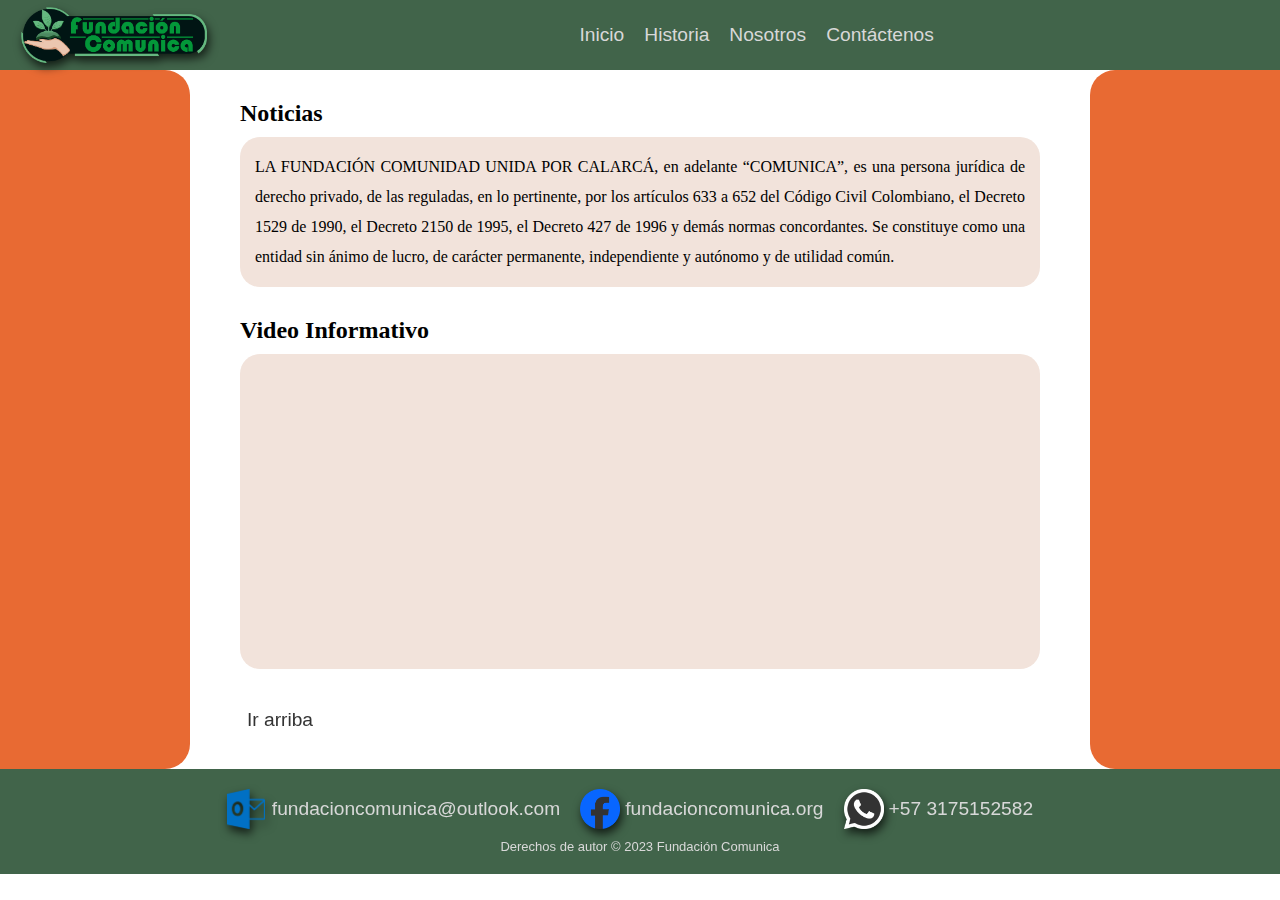
<file: Index.html>
<!DOCTYPE html>
<html lang="en">
<head>
    <meta charset="UTF-8">
    <meta name="viewport" content="width=device-width, initial-scale=1.0">
    <title>Fundación Comunica</title>
    <link rel="stylesheet" href="style.css">
</head>
<header>
    <div class="OP">
        <div class="Banner">
            <div></div>
            <div>
                <img class="SombraBanner" src="Img/Banner.png" alt="">
            </div>
            <div></div>
        </div>

        <div class="Barra">
            <div>
                <nav><a href="Index.html">Inicio</a></nav>
            </div>
            <div>
                <nav><a href="Historia.html">Historia</a></nav>
            </div>
            <div>
                <nav><a href="Nosotros.html">Nosotros</a></nav>
            </div>
            <div>
                <nav><a href="Contactenos.html">Contáctenos</a></nav>
            </div>
        </div>

        <div></div>
    </div>
</header>

<body>
    <div class="content">
            <div class="bordeI"></div>
            <div class="contenido">
                <div class="Titulos">
                    <h2>Noticias</h2>
                    <div class="Sombreado">
                        <P>
                            LA FUNDACIÓN COMUNIDAD UNIDA POR CALARCÁ, en adelante “COMUNICA”,
                            es una persona jurídica de derecho privado, de las reguladas,
                            en lo pertinente, por los artículos 633 a 652 del Código Civil Colombiano, 
                            el Decreto 1529 de 1990, el Decreto 2150 de 1995, el Decreto 427 de 1996 y
                            demás normas concordantes. Se constituye como una entidad sin ánimo de lucro,
                            de carácter permanente, independiente y autónomo y de utilidad común.
                        </P>
                    </div>
                </div>
                <div class="Titulos">
                    <h2>Video Informativo</h2>
                    <div class="Sombreado">
                        <iframe width="560" height="315" src="https://www.youtube.com/embed/qTnWHc87_wo?autoplay=1" title="YouTube video player" frameborder="0" allow="accelerometer; autoplay; clipboard-write; encrypted-media; gyroscope; picture-in-picture; web-share" allowfullscreen></iframe>
                    </div>
                </div>
                <div class="Subir">
                    <nav>
                        <a class="SubirN" href="Index.html">Ir arriba</a>
                    </nav>
                </div>
            </div>
            <div class="bordeD"></div>
    </div>
    <footer>
        <div class="Redes">
            <div title="Outlook">
                <img class="SombraBanner" src="Img/IconoOutlook.png" alt="Outlook">
            </div>
            <div class="TxtRedes" title="Outlook"><a><p>fundacioncomunica@outlook.com</p></a></div>
            <div title="Facebook">
                <img class="SombraBanner" src="Img/IconoFacebook.png" alt="Facebook">
            </div>
            <div class="TxtRedes" title="Facebook"><a href="http://www.facebook.com/fundacioncomunica.org"><p>fundacioncomunica.org</p></a></div>
            <div title="WhatsApp">
                <img class="SombraBanner" src="Img/IconoWhatsApp.png" alt="WhatsApp">
            </div>
            <div class="TxtRedes" title="WhatsApp"><a href=
                "https://api.whatsapp.com/send?phone=573175152582&text=Hola+Quisiera+Consultar+Sobre+El+Siguiente+Tema&utm_source=Web&utm_medium=Boton_Flotante_Home&utm_campaign=Masificacion_WhatsApp_Boton_Flotante">
                <p>+57 3175152582</p></a>
            </div>
        </div>
        <a class="DerechoAutor"><p>Derechos de autor © 2023 Fundación Comunica</p></a>
    </footer>
</body>
</html>
</file>
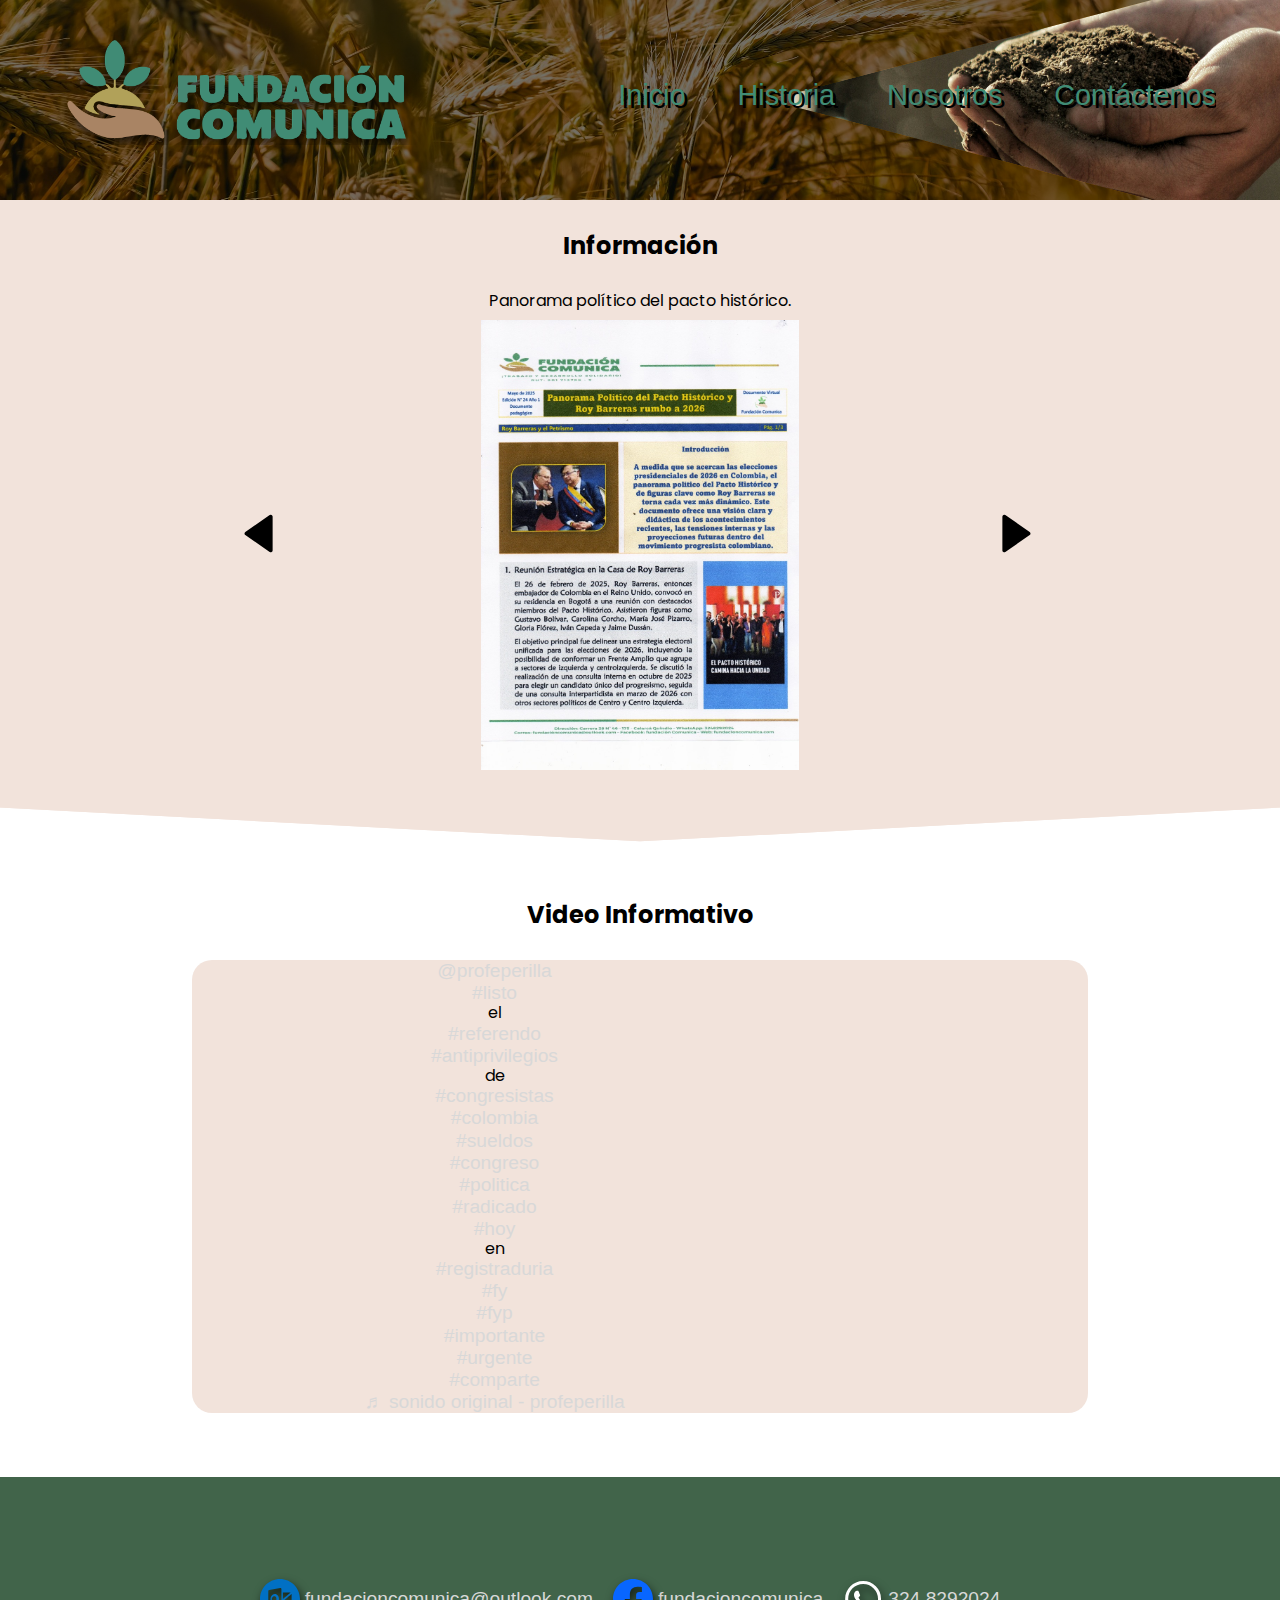
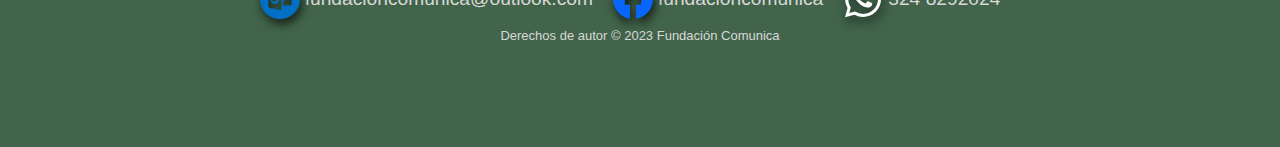
<file: index.html>
<!DOCTYPE html>
<html lang="es">
<head>
    <meta charset="UTF-8">
    <meta name="viewport" content="width=device-width, initial-scale=1.0">
    <title>Fundación Comunica</title>
    <link rel="icon" href="/Img/favicon.ico" type="image/x-icon">
    <link rel="stylesheet" href="css/normalize.css">
    <link rel="stylesheet" href="css/style.css">

    <meta name="theme-color" content="#f2e3db">
    <meta name="title" content="Fundación Comunica" />
    <meta name="description" content="Contribuir con el mejoramiento de la calidad de vida y el crecimiento y desarrollo económico y social de poblaciones vulnerables en el territorio nacional." />

    <!-- Meta Google -->
    <meta name="google-site-verification" content="P7shIKB3yjn-MzqSJTaeAJCx3vKd9jRZA91dQr-k60c" />

    <!-- Open Graph / Facebook -->
    <meta property="og:type" content="website" />
    <meta property="og:url" content="https://www.fundacioncomunica.com/" />
    <meta property="og:title" content="Fundación Comunica" />
    <meta property="og:description" content="Contribuir con el mejoramiento de la calidad de vida y el crecimiento y desarrollo económico y social de poblaciones vulnerables en el territorio nacional." />
    <meta property="og:image" content="https://www.fundacioncomunica.com/Img/MetaData.png" />

    <!-- Twitter -->
    <meta property="twitter:card" content="summary_large_image" />
    <meta property="twitter:url" content="https://www.fundacioncomunica.com/" />
    <meta property="twitter:title" content="Fundación Comunica" />
    <meta property="twitter:description" content="Contribuir con el mejoramiento de la calidad de vida y el crecimiento y desarrollo económico y social de poblaciones vulnerables en el territorio nacional." />
    <meta property="twitter:image" content="https://www.fundacioncomunica.com/Img/MetaData.png" />

    <!-- Meta Tags Generated with https://metatags.io -->
</head>
<body>
    <header class="header">
        <nav class="nav container">
            <div class="nav_logo">
                <img class="SombraBanner banner_fc" src="Img/Banner2.png" alt="Fundación Comunica">
            </div>
            <ul class="nav_link nav_link--menu">
                <li class="nav_items"><a href="index.html" class="nav_links">Inicio</a></li>
                <li class="nav_items"><a href="historia.html" class="nav_links">Historia</a></li>
                <li class="nav_items"><a href="nosotros.html" class="nav_links">Nosotros</a></li>
                <li class="nav_items"><a href="contactenos.html" class="nav_links">Contáctenos</a></li>
                <img src="Img/close_menu.svg" alt="cerrar" class="nav_close">
            </ul>
            <div class="nav_menu">
                <img src="Img/menu.svg" alt="menu" class="nav_img">
            </div>
        </nav>
    </header>
    
    <button onclick="topFunction()" id="button_up">
        <img class="arrow_up" src="Img/arrow_up.svg" alt="Subir">
    </button>
    
    <section class="news">
        <div class="information">
            <h2 class="subtitle">Información</h2>
        </div>
        <div class="news_container container">
            <img src="Img/Left_arrow.svg" alt="left" class="news_arrow" id="before">
            <section class="news_body news_body--show" data-id="1">
                <div class="news_texts">
                    <p class="new_paragraph">Panorama político del pacto histórico.</p>
                </div>
                <div class="news_picture">
                    <a href="" title="⏳">
                        <img src="Img/news_25-05-31.jpg" alt="Información" class="news_img">
                    </a>
                </div>
            </section>
            <section class="news_body" data-id="2">
                <div class="news_texts">
                    <p class="new_paragraph">Preguntas de la consulta popular</p>
                </div>
                <div class="news_picture">
                    <a class="news_link" href="" title="⏳">
                        <img src="Img/news_25-05-28.jpg" alt="Información" class="news_img">
                    </a>
                </div>
            </section>
            <section class="news_body" data-id="3">
                <div class="news_texts">
                    <p class="new_paragraph">Referendo antiprivilegios</p>
                </div>
                <div class="news_picture">
                    <a class="news_link" href="https://www.facebook.com/photo/?fbid=549778594862893&set=a.465689646605122" title="">
                        <img src="Img/news_25-05-23.jpg" alt="Información" class="news_img">
                    </a>
                </div>
            </section>
            <section class="news_body" data-id="4">
                <div class="news_texts">
                    <p class="new_paragraph">Boletín informativo.</p>
                </div>
                <div class="news_picture">
                    <a href="" class="news_link" title="⏳">
                        <img src="Img/news_25-05-22.jpg" alt="Información" class="news_img">
                    </a>
                </div>
            </section>
            <img src="Img/Right_arrow.svg" alt="right" class="news_arrow" id="next">
        </div>
    </section>
    
    <section class="video_container">
        <h2 class="subtitle">Video Informativo</h2>
        <div class="video_insert">
        <blockquote class="tiktok-embed" cite="https://www.tiktok.com/@profeperilla/video/7485863213746212151" data-video-id="7485863213746212151" style="max-width: 605px;min-width: 325px;" > <section> <a target="_blank" title="@profeperilla" href="https://www.tiktok.com/@profeperilla?refer=embed">@profeperilla</a> <a title="listo" target="_blank" href="https://www.tiktok.com/tag/listo?refer=embed">#listo</a> el <a title="referendo" target="_blank" href="https://www.tiktok.com/tag/referendo?refer=embed">#referendo</a> <a title="antiprivilegios" target="_blank" href="https://www.tiktok.com/tag/antiprivilegios?refer=embed">#antiprivilegios</a> de <a title="congresistas" target="_blank" href="https://www.tiktok.com/tag/congresistas?refer=embed">#congresistas</a> <a title="colombia" target="_blank" href="https://www.tiktok.com/tag/colombia?refer=embed">#colombia</a> <a title="sueldos" target="_blank" href="https://www.tiktok.com/tag/sueldos?refer=embed">#sueldos</a> <a title="congreso" target="_blank" href="https://www.tiktok.com/tag/congreso?refer=embed">#congreso</a> <a title="politica" target="_blank" href="https://www.tiktok.com/tag/politica?refer=embed">#politica</a> <a title="radicado" target="_blank" href="https://www.tiktok.com/tag/radicado?refer=embed">#radicado</a> <a title="hoy" target="_blank" href="https://www.tiktok.com/tag/hoy?refer=embed">#hoy</a> en <a title="registraduria" target="_blank" href="https://www.tiktok.com/tag/registraduria?refer=embed">#registraduria</a> <a title="fy" target="_blank" href="https://www.tiktok.com/tag/fy?refer=embed">#fy</a> <a title="fyp" target="_blank" href="https://www.tiktok.com/tag/fyp?refer=embed">#fyp</a> <a title="importante" target="_blank" href="https://www.tiktok.com/tag/importante?refer=embed">#importante</a> <a title="urgente" target="_blank" href="https://www.tiktok.com/tag/urgente?refer=embed">#urgente</a> <a title="comparte" target="_blank" href="https://www.tiktok.com/tag/comparte?refer=embed">#comparte</a> <a target="_blank" title="♬ sonido original - profeperilla" href="https://www.tiktok.com/music/sonido-original-7485863268723100471?refer=embed">♬ sonido original - profeperilla</a> </section> </blockquote> <script async src="https://www.tiktok.com/embed.js"></script>    
        </div>
    </section>

    <footer class="footer">
        <div class="footer_social">
            <div title="Outlook">
                <img class="social_icon" src="Img/outlook_icon.svg" alt="Outlook">
            </div>
            <div class="TxtRedes" title="Outlook">
                <a class="footer_link" href="mailto:fundacioncomunica@outlook.com">
                    <p>fundacioncomunica@outlook.com</p>
                </a>
            </div>
            <div title="Facebook">
                <img class="social_icon" src="Img/facebook_icon.svg" alt="Facebook">
            </div>
            <div class="TxtRedes" title="Facebook">
                <a class="footer_link" href="http://www.facebook.com/fundacioncomunica.org">
                    <p>fundacioncomunica</p>
                </a>
            </div>
            <div title="WhatsApp">
                <img class="social_icon" src="Img/whatsapp_icon.svg" alt="WhatsApp">
            </div>
            <div class="TxtRedes" title="WhatsApp">
                <a class="footer_link" href="https://api.whatsapp.com/send?phone=573248292024&text=Hola+Quisiera+Consultar+Sobre+El+Siguiente+Tema&utm_source=Web&utm_medium=Boton_Flotante_Home&utm_campaign=Masificacion_WhatsApp_Boton_Flotante">
                    <p>324 8292024</p>
                </a>
            </div>
        </div>
        <a class="DerechoAutor">
            <p>Derechos de autor © 2023 Fundación Comunica</p>
        </a>
    </footer>

    <script src="/js/buttonUp.js"></script>
    <script src="js/slider.js"></script>
    <script src="js/menu.js"></script>
</body>
</html>
</file>
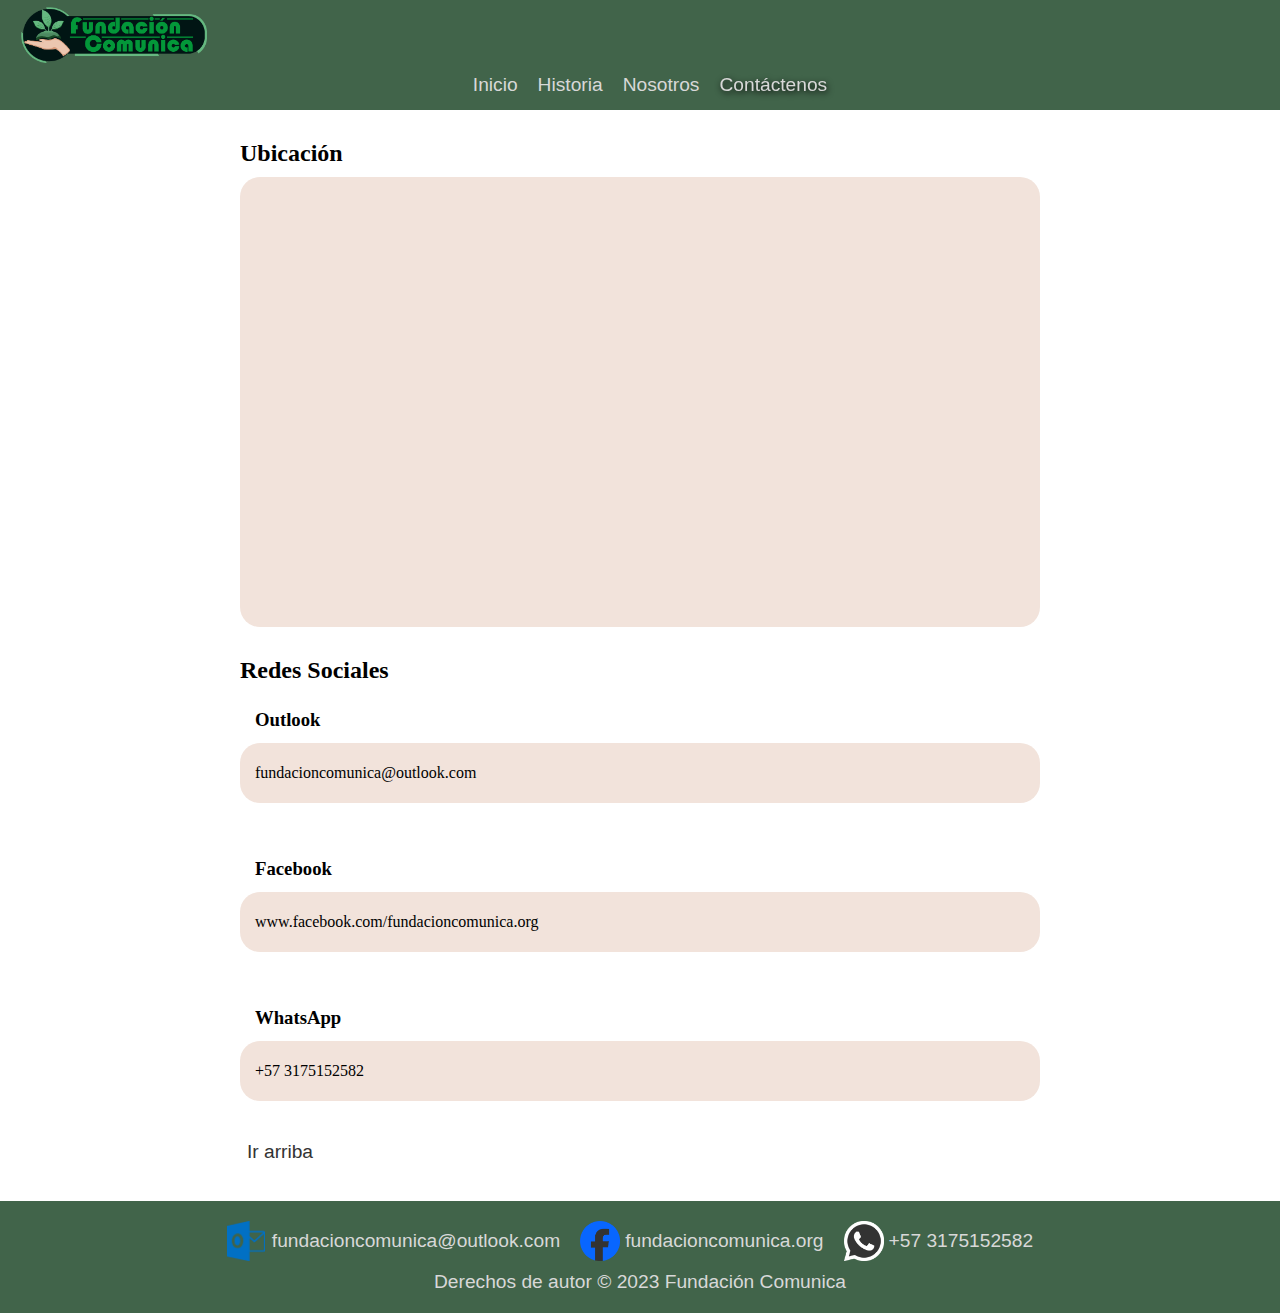
<file: Contactenos.html>
<!DOCTYPE html>
<html lang="en">
<head>
    <meta charset="UTF-8">
    <meta name="viewport" content="width=device-width, initial-scale=1.0">
    <title>Fundación Comunica</title>
    <link rel="stylesheet" href="style.css">
</head>
<header>
    <div class="Banner">
        <div></div>
        <div>
        <img src="/Img/Banner.png" alt="">
        </div>
        <div></div>
    </div>
    
    <div class="Barra">
        <div>
            <nav><a href="Index.html">Inicio</a></nav>
        </div>
        <div>
            <nav><a href="Historia.html">Historia</a></nav>
        </div>
        <div>
            <nav><a href="Nosotros.html">Nosotros</a></nav>
        </div>
        <div class="Nosotros">
            <nav><a href="Contactenos.html">Contáctenos</a></nav>
        </div>
    </div>
</header>

<body>
    <div class="content">
        <div class="bordes"></div>
        <div class="contenido">
            <div class="Titulos">
                <h2>Ubicación</h2>
                <div class="Sombreado">
                    <iframe src="https://www.google.com/maps/embed?pb=!1m17!1m12!1m3!1d248.58498099711102!2d-75.63961867381579!3d4.52907165792607!2m3!1f0!2f0!3f0!3m2!1i1024!2i768!4f13.1!3m2!1m1!2zNMKwMzEnNDQuNyJOIDc1wrAzOCcyMi4zIlc!5e0!3m2!1ses!2sco!4v1696139232634!5m2!1ses!2sco" width="600" height="450" style="border:0;" allowfullscreen="" loading="lazy" referrerpolicy="no-referrer-when-downgrade"></iframe>
                </div>
            </div>

            <div class="Titulos">
                <h2>Redes Sociales</h2>
                <h3>Outlook</h3>
                <div class="Sombreado">
                    <div>
                        <p>fundacioncomunica@outlook.com</p>
                    </div>
                </div>
            </div>

            <div class="Titulos">
                <h3>Facebook</h3>
                <div class="Sombreado">
                    <div>
                        <p>www.facebook.com/fundacioncomunica.org</p>
                    </div>
                </div>
            </div>

            <div class="Titulos">
                <h3>WhatsApp</h3>
                <div class="Sombreado">
                    <div>
                        <p>+57 3175152582</p>
                    </div>
                </div>
            </div>
            <div class="Subir">
                <nav>
                    <a class="SubirN" href="Contactenos.html">Ir arriba</a>
                </nav>
            </div>
        </div>
        <div class="bordes"></div>
    </div>
    <footer>
        <div class="Redes">
            <div title="Outlook">
                <img src="Img/IconoOutlook.png" alt="Outlook">
            </div>
            <div class="TxtRedes" title="Outlook"><a><p>fundacioncomunica@outlook.com</p></a></div>
            <div title="Facebook">
                <img src="Img/IconoFacebook.png" alt="Facebook">
            </div>
            <div class="TxtRedes" title="Facebook"><a href="http://www.facebook.com/fundacioncomunica.org"><p>fundacioncomunica.org</p></a></div>
            <div title="WhatsApp">
                <img src="Img/IconoWhatsApp.png" alt="WhatsApp">
            </div>
            <div class="TxtRedes" title="WhatsApp"><a href=
                "https://api.whatsapp.com/send?phone=573175152582&text=Hola+Quisiera+Consultar+Sobre+El+Siguiente+Tema&utm_source=Web&utm_medium=Boton_Flotante_Home&utm_campaign=Masificacion_WhatsApp_Boton_Flotante">
                <p>+57 3175152582</p></a>
            </div>
        </div>
        <a><p>Derechos de autor © 2023 Fundación Comunica</p></a>
    </footer>
</body>
</html>
</file>
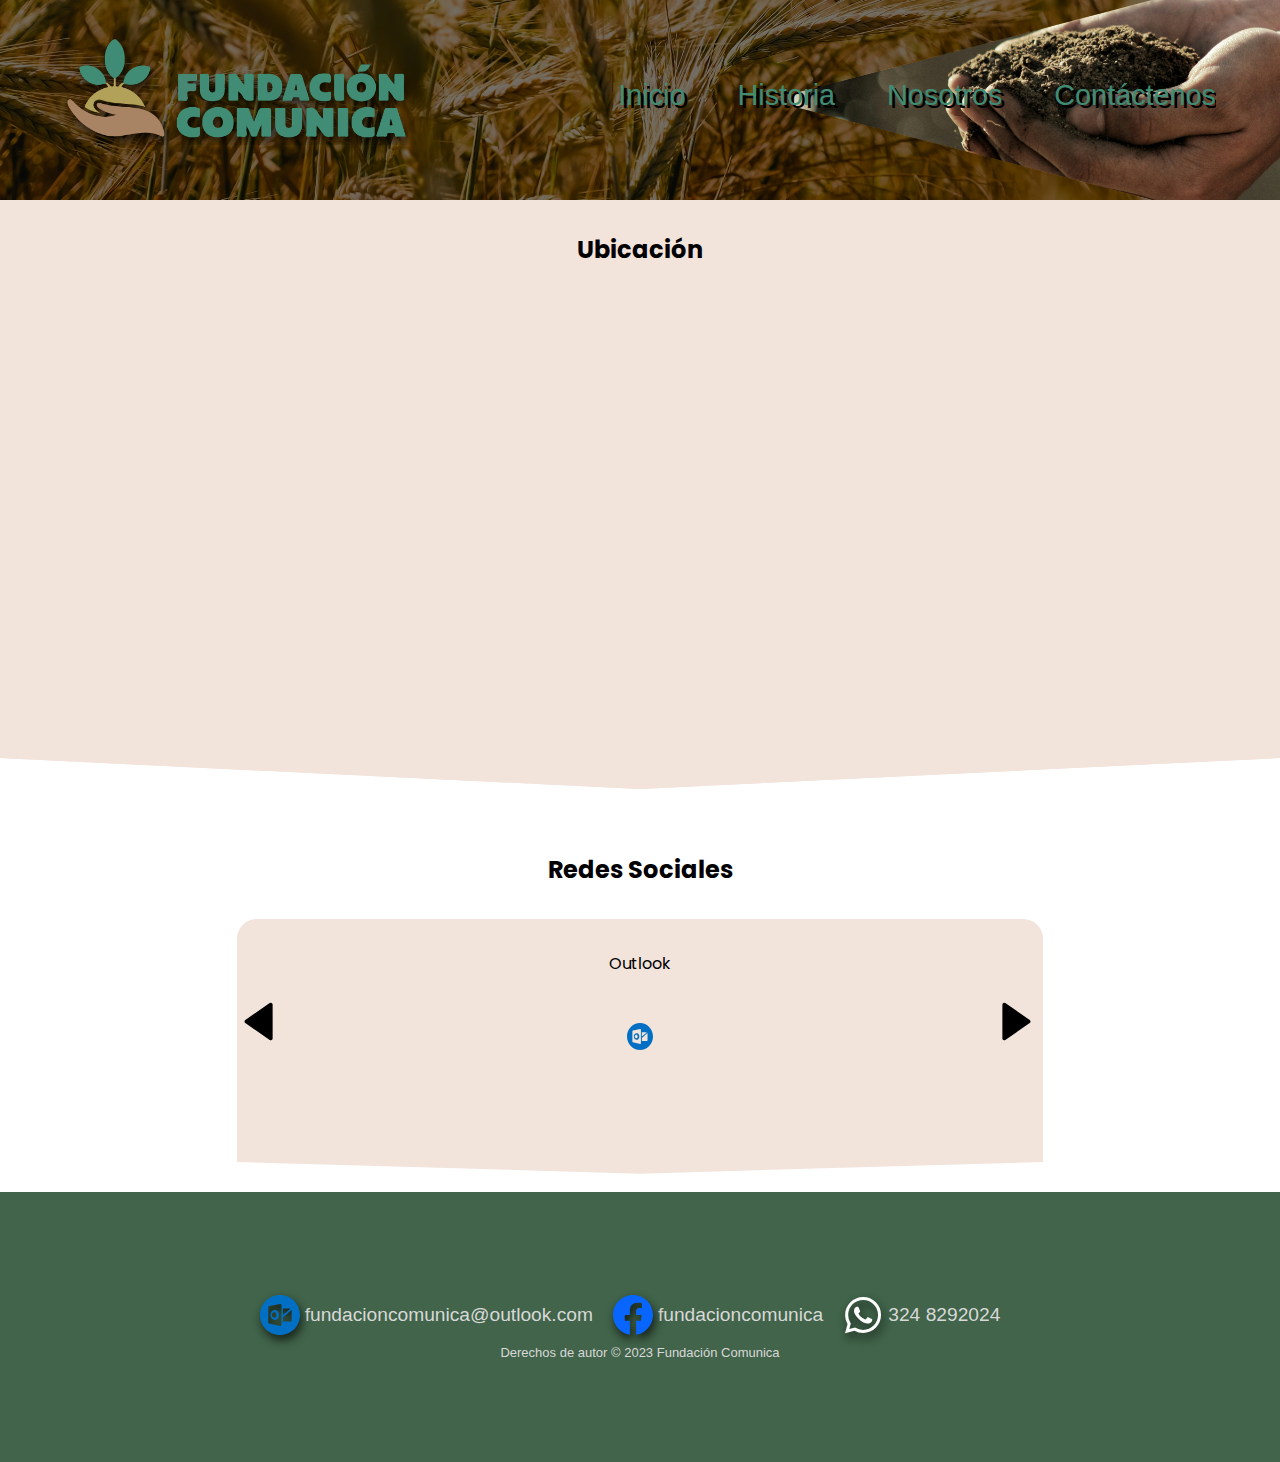
<file: contactenos.html>
<!DOCTYPE html>
<html lang="es">
<head>
    <meta charset="UTF-8">
    <meta name="viewport" content="width=device-width, initial-scale=1.0">
    <title>Fundación Comunica</title>
    <link rel="icon" href="/Img/favicon.ico" type="image/x-icon">
    <!-- <link rel="icon" href="/Img/favicon.ico"> -->
    <link rel="stylesheet" href="/css/style.css">
</head>

<body>
    <header class="header">
        <nav class="nav container">
            <div class="nav_logo">
                <img class="SombraBanner banner_fc" src="Img/Banner2.png" alt="Fundación Comunica">
            </div>
            <ul class="nav_link nav_link--menu">
                <li class="nav_items"> <a href="index.html" class="nav_links">Inicio</a></li>
                <li class="nav_items"> <a href="historia.html" class="nav_links">Historia</a></li>
                <li class="nav_items"> <a href="nosotros.html" class="nav_links">Nosotros</a></li>
                <li class="nav_items"> <a href="contactenos.html" class="nav_links">Contáctenos</a></li>
                <img src="Img/close_menu.svg" alt="cerrar" class="nav_close">
            </ul>
    
            <div class="nav_menu">
                <img src="Img/menu.svg" alt="menu" class="nav_img">
            </div>
            
        </nav>
    </header>
    
    <button onclick="topFunction()" id="button_up" >
        <img class="arrow_up" src="Img/arrow_up.svg" alt="Subir">
    </button>

    <section class="ubication_container">
        <div class="information">
            <h2 class="subtitle">Ubicación</h2>
        </div>
        <div class="ubication_map">
            <iframe src="https://www.google.com/maps/embed?pb=!1m17!1m12!1m3!1d248.58498099711102!2d-75.63961867381579!3d4.52907165792607!2m3!1f0!2f0!3f0!3m2!1i1024!2i768!4f13.1!3m2!1m1!2zNMKwMzEnNDQuNyJOIDc1wrAzOCcyMi4zIlc!5e0!3m2!1ses!2sco!4v1696139232634!5m2!1ses!2sco" width="600" height="450" style="border:0;" allowfullscreen="" loading="lazy" referrerpolicy="no-referrer-when-downgrade"></iframe>
        </div>
    </section>

    <section class="news">
        <div class="information">
            <h2 class="subtitle">Redes Sociales</h2>
        </div>
        <div class="news_container container">
            <img src="Img/Left_arrow.svg" alt="left" class="news_arrow" id="before">
            <section class="news_body news_body--show" data-id="1">
                <div class="news_texts">
                    <p class="new_paragraph">Outlook</p>
                </div>
                <div class="news_picture">
                    <a class="social_link" href="mailto:fundacioncomunica@outlook.com">
                        <img src="Img/outlook_icon.svg" alt="outlook" class="news_img">
                    </a>
                </div>
            </section>
            <section class="news_body" data-id="2">
                <div class="news_texts">
                    <p class="new_paragraph">Facebook</p>
                </div>
                <div class="news_picture">
                    <a class="social_link" href="https://www.facebook.com/fundacioncomunica.org">
                        <img src="Img/facebook_icon.svg" alt="facebook" class="news_img">
                    </a>
                </div>
            </section>
            <section class="news_body" data-id="3">
                <div class="news_texts">
                    <p class="new_paragraph">WhatsApp</p>
                </div>
                <figure class="news_picture">
                    <a class="social_link" href=
                        "https://api.whatsapp.com/send?phone=573248292024&text=Hola+Quisiera+Consultar+Sobre+El+Siguiente+Tema&utm_source=Web&utm_medium=Boton_Flotante_Home&utm_campaign=Masificacion_WhatsApp_Boton_Flotante">
                        <img src="Img/whatsapp_icon.svg" alt="whatsapp" class="news_img">
                    </a>
                </figure>
            </section>
            <img src="Img/Right_arrow.svg" alt="right" class="news_arrow" id="next">
        </div>
    </section>

    <footer class="footer">
        <div class="footer_social">
            <div title="Outlook">
                <img class="social_icon" src="Img/outlook_icon.svg" alt="Outlook">
            </div>
            <div class="TxtRedes" title="Outlook"><a class="footer_link" href="mailto:fundacioncomunica@outlook.com">
                <p>fundacioncomunica@outlook.com</p></a></div>
            <div title="Facebook">
                <img class="social_icon" src="Img/facebook_icon.svg" alt="Facebook">
            </div>
            <div class="TxtRedes" title="Facebook"><a class="footer_link" href="http://www.facebook.com/fundacioncomunica.org"><p>fundacioncomunica</p></a></div>
            <div title="WhatsApp">
                <img class="social_icon" src="Img/whatsapp_icon.svg" alt="WhatsApp">
            </div>
            <div class="TxtRedes" title="WhatsApp"><a class="footer_link" href=
                "https://api.whatsapp.com/send?phone=573248292024&text=Hola+Quisiera+Consultar+Sobre+El+Siguiente+Tema&utm_source=Web&utm_medium=Boton_Flotante_Home&utm_campaign=Masificacion_WhatsApp_Boton_Flotante">
                <p>324 8292024</p></a>
            </div>
        </div>
        <a class="DerechoAutor"><p>Derechos de autor © 2023 Fundación Comunica</p></a>
    </footer>

    <script src="/js/buttonUp.js"></script>
    <script src="js/slider.js"></script>
    <script src="js/menu.js"></script>
</body>
</html>

<style>
    /* .news_picture{
        display: grid;
        justify-items: center;
    } */

    .news_img{
        width: 50%;
        height: 50%;
        cursor: pointer;
    }

    .social_link{
        text-align: center;
        align-content: center;
        cursor: default;
    }

    .news_img:hover{
        filter: drop-shadow(0 0 3px #00000074);
    }

    .news_container{
        justify-content: center;
        background-color: #f2e3db;
        background-image:  radial-gradient(#e86a33 0.5px, transparent 0.5px), radial-gradient(#e86a33 0.5px, #f2e3db 0.5px);
        background-size: 20px 20px;
        background-position: 0 0,10px 10px;
        border-radius: 20px;
        padding-top: 2rem;
    }

    .news{
        background-image: none;
        background-color: white;
    }

</style>


<!-- 
<body>
               <div class="Titulos">
                <h2>Redes Sociales</h2>
                <h3>Outlook</h3>
                <div class="Sombreado">
                    <div>
                        <p>fundacioncomunica@outlook.com</p>
                    </div>
                </div>
            </div>

            <div class="Titulos">
                <h3>Facebook</h3>
                <div class="Sombreado">
                    <div>
                        <p>www.facebook.com/fundacioncomunica.org</p>
                    </div>
                </div>
            </div>

            <div class="Titulos">
                <h3>WhatsApp</h3>
                <div class="Sombreado">
                    <div>
                        <p>+57 324 8292024</p>
                    </div>
                </div>
            </div>
            <div class="Subir">
                <nav>
                    <a class="SubirN" href="contactenos.html">Ir arriba</a>
                </nav>
            </div>
        </div>
        <div class="bordeD"></div>
    </div>
    <footer>
        <div class="Redes">
            <div title="Outlook">
                <img class="SombraBanner" src="Img/IconoOutlook.png" alt="Outlook">
            </div>
            <div class="TxtRedes" title="Outlook"><a href="mailto:fundacioncomunica@outlook.com"><p>fundacioncomunica@outlook.com</p></a></div>
            <div title="Facebook">
                <img class="SombraBanner" src="Img/IconoFacebook.png" alt="Facebook">
            </div>
            <div class="TxtRedes" title="Facebook"><a href="http://www.facebook.com/fundacioncomunica.org"><p>fundacioncomunica</p></a></div>
            <div title="WhatsApp">
                <img class="SombraBanner" src="Img/IconoWhatsApp.png" alt="WhatsApp">
            </div>
            <div class="TxtRedes" title="WhatsApp"><a href=
                "https://api.whatsapp.com/send?phone=573248292024&text=Hola+Quisiera+Consultar+Sobre+El+Siguiente+Tema&utm_source=Web&utm_medium=Boton_Flotante_Home&utm_campaign=Masificacion_WhatsApp_Boton_Flotante">
                <p>324 8292024</p></a>
            </div>
        </div>
        <a class="DerechoAutor"><p>Derechos de autor © 2023 Fundación Comunica</p></a>
    </footer>
</body>
</html> -->
</file>
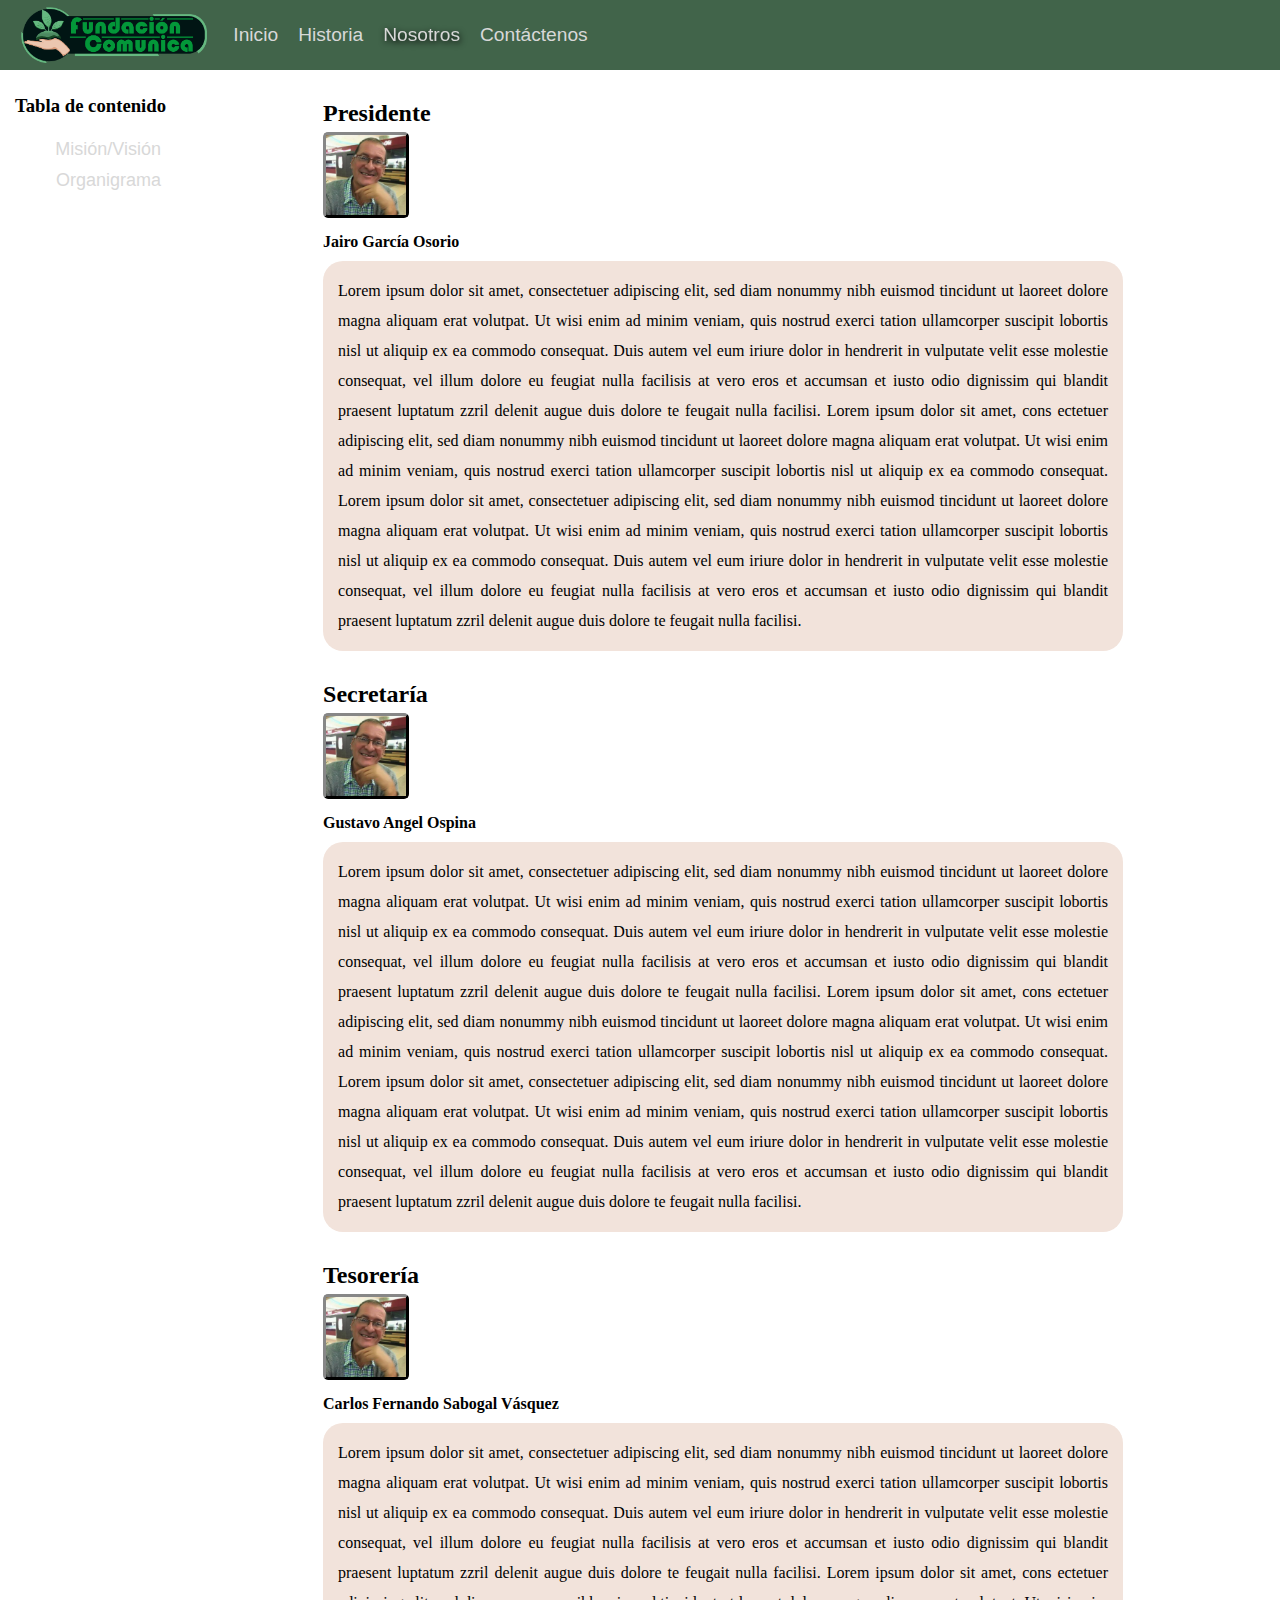
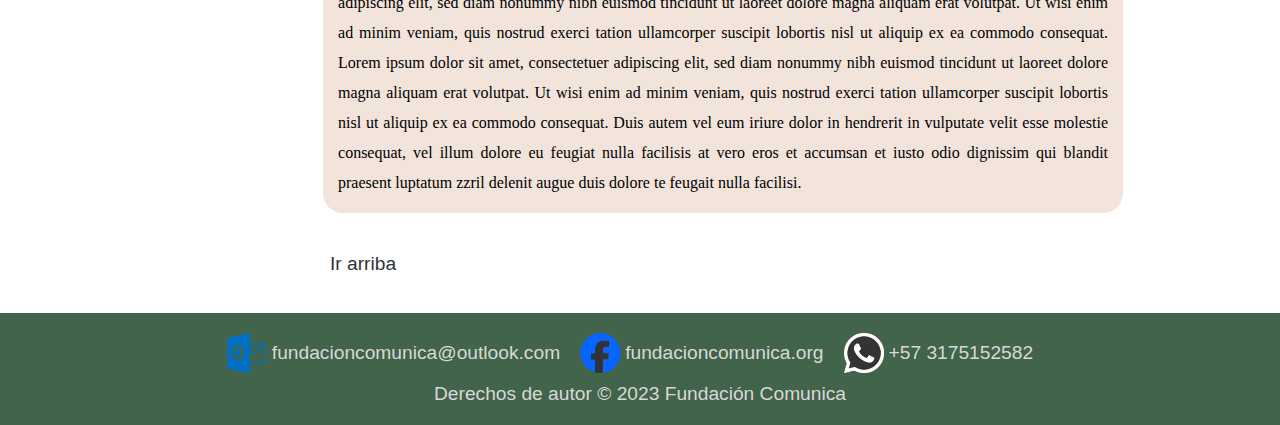
<file: Directivos.html>
<!DOCTYPE html>
<html lang="en">
<head>
    <meta charset="UTF-8">
    <meta name="viewport" content="width=device-width, initial-scale=1.0">
    <title>Fundación Comunica</title>
    <link rel="stylesheet" href="style.css">
</head>
<header>
    <div>
        <div class="Banner">
            <div></div>
            <div>
            <img src="/Img/Banner.png" alt="">
            </div>
            <div></div>
        </div>
        
        <div class="Barra">
            <div>
                <nav><a href="Index.html">Inicio</a></nav>
            </div>
            <div>
                <nav><a href="Historia.html">Historia</a></nav>
            </div>
            <div class="Nosotros">
                <nav><a href="Nosotros.html">Nosotros</a></nav>
            </div>
            <div>
                <nav><a href="Contactenos.html">Contáctenos</a></nav>
            </div>
        </div>
    </div>
</header>
<body>
    <div class="content">
        <div class="bordes">
            <div class="BarraContenido">
                <div class="TituloTabla">
                    <h3>Tabla de contenido</h3>
                </div>
                <div class="Tabla">
                    <div class="ContenidoTabla">
                        <a href="Nosotros.html">Misión/Visión</a>
                    </div>
                    <div class="ContenidoTabla">
                        <a href="Organigrama.html">Organigrama</a>
                    </div>
                </div>
            </div>
        </div>
        <div class="contenido">
            <div class="Titulos">
                <h2>Presidente</h2>
                <div class="Perfil"><img src="Img/GustavoPerfil.png" alt=""></div>
                <h4>Jairo García Osorio</h4>
                <div class="Sombreado">
                    <p>
                        Lorem ipsum dolor sit amet, consectetuer adipiscing elit, sed diam nonummy nibh euismod tincidunt ut laoreet dolore magna aliquam erat volutpat. Ut wisi enim ad minim veniam, quis nostrud exerci tation ullamcorper suscipit lobortis nisl ut aliquip ex ea commodo consequat. Duis autem vel eum iriure dolor in hendrerit in vulputate velit esse molestie consequat, vel illum dolore eu feugiat nulla facilisis at vero eros et accumsan et iusto odio dignissim qui blandit praesent luptatum zzril delenit augue duis dolore te feugait nulla facilisi.
                        Lorem ipsum dolor sit amet, cons ectetuer adipiscing elit, sed diam nonummy nibh euismod tincidunt ut laoreet dolore magna aliquam erat volutpat. Ut wisi enim ad minim veniam, quis nostrud exerci tation ullamcorper suscipit lobortis nisl ut aliquip ex ea commodo consequat.
                        Lorem ipsum dolor sit amet, consectetuer adipiscing elit, sed diam nonummy nibh euismod tincidunt ut laoreet dolore magna aliquam erat volutpat. Ut wisi enim ad minim veniam, quis nostrud exerci tation ullamcorper suscipit lobortis nisl ut aliquip ex ea commodo consequat. Duis autem vel eum iriure dolor in hendrerit in vulputate velit esse molestie consequat, vel illum dolore eu feugiat nulla facilisis at vero eros et accumsan et iusto odio dignissim qui blandit praesent luptatum zzril delenit augue duis dolore te feugait nulla facilisi.
                    </p>
                </div>
            </div>
            <div class="Titulos">
                <h2>Secretaría</h2>
                <div class="Perfil"><img src="Img/GustavoPerfil.png" alt=""></div>
                <h4>Gustavo Angel Ospina</h4>
                <div class="Sombreado">
                    <p>
                        Lorem ipsum dolor sit amet, consectetuer adipiscing elit, sed diam nonummy nibh euismod tincidunt ut laoreet dolore magna aliquam erat volutpat. Ut wisi enim ad minim veniam, quis nostrud exerci tation ullamcorper suscipit lobortis nisl ut aliquip ex ea commodo consequat. Duis autem vel eum iriure dolor in hendrerit in vulputate velit esse molestie consequat, vel illum dolore eu feugiat nulla facilisis at vero eros et accumsan et iusto odio dignissim qui blandit praesent luptatum zzril delenit augue duis dolore te feugait nulla facilisi.
                        Lorem ipsum dolor sit amet, cons ectetuer adipiscing elit, sed diam nonummy nibh euismod tincidunt ut laoreet dolore magna aliquam erat volutpat. Ut wisi enim ad minim veniam, quis nostrud exerci tation ullamcorper suscipit lobortis nisl ut aliquip ex ea commodo consequat.
                        Lorem ipsum dolor sit amet, consectetuer adipiscing elit, sed diam nonummy nibh euismod tincidunt ut laoreet dolore magna aliquam erat volutpat. Ut wisi enim ad minim veniam, quis nostrud exerci tation ullamcorper suscipit lobortis nisl ut aliquip ex ea commodo consequat. Duis autem vel eum iriure dolor in hendrerit in vulputate velit esse molestie consequat, vel illum dolore eu feugiat nulla facilisis at vero eros et accumsan et iusto odio dignissim qui blandit praesent luptatum zzril delenit augue duis dolore te feugait nulla facilisi.
                    </p>
                </div>
            </div>
            <div class="Titulos">
                <h2>Tesorería</h2>
                <div class="Perfil"><img src="Img/GustavoPerfil.png" alt=""></div>
                <h4>Carlos Fernando Sabogal Vásquez</h4>
                <div class="Sombreado">
                    <p>
                        Lorem ipsum dolor sit amet, consectetuer adipiscing elit, sed diam nonummy nibh euismod tincidunt ut laoreet dolore magna aliquam erat volutpat. Ut wisi enim ad minim veniam, quis nostrud exerci tation ullamcorper suscipit lobortis nisl ut aliquip ex ea commodo consequat. Duis autem vel eum iriure dolor in hendrerit in vulputate velit esse molestie consequat, vel illum dolore eu feugiat nulla facilisis at vero eros et accumsan et iusto odio dignissim qui blandit praesent luptatum zzril delenit augue duis dolore te feugait nulla facilisi.
                        Lorem ipsum dolor sit amet, cons ectetuer adipiscing elit, sed diam nonummy nibh euismod tincidunt ut laoreet dolore magna aliquam erat volutpat. Ut wisi enim ad minim veniam, quis nostrud exerci tation ullamcorper suscipit lobortis nisl ut aliquip ex ea commodo consequat.
                        Lorem ipsum dolor sit amet, consectetuer adipiscing elit, sed diam nonummy nibh euismod tincidunt ut laoreet dolore magna aliquam erat volutpat. Ut wisi enim ad minim veniam, quis nostrud exerci tation ullamcorper suscipit lobortis nisl ut aliquip ex ea commodo consequat. Duis autem vel eum iriure dolor in hendrerit in vulputate velit esse molestie consequat, vel illum dolore eu feugiat nulla facilisis at vero eros et accumsan et iusto odio dignissim qui blandit praesent luptatum zzril delenit augue duis dolore te feugait nulla facilisi.
                    </p>
                </div>
            </div>
            <div class="Subir">
                <nav>
                    <a class="SubirN" href="Directivos.html">Ir arriba</a>
                </nav>
            </div>
        </div>
        <div class="bordes"></div>
    </div>
    <footer>
        <div class="Redes">
            <div title="Outlook">
                <img src="Img/IconoOutlook.png" alt="Outlook">
            </div>
            <div class="TxtRedes" title="Outlook"><a><p>fundacioncomunica@outlook.com</p></a></div>
            <div title="Facebook">
                <img src="Img/IconoFacebook.png" alt="Facebook">
            </div>
            <div class="TxtRedes" title="Facebook"><a href="http://www.facebook.com/fundacioncomunica.org"><p>fundacioncomunica.org</p></a></div>
            <div title="WhatsApp">
                <img src="Img/IconoWhatsApp.png" alt="WhatsApp">
            </div>
            <div class="TxtRedes" title="WhatsApp"><a href=
                "https://api.whatsapp.com/send?phone=573175152582&text=Hola+Quisiera+Consultar+Sobre+El+Siguiente+Tema&utm_source=Web&utm_medium=Boton_Flotante_Home&utm_campaign=Masificacion_WhatsApp_Boton_Flotante">
                <p>+57 3175152582</p></a>
            </div>
        </div>
        <a><p>Derechos de autor © 2023 Fundación Comunica</p></a>
    </footer>
</body>
</html>
</file>
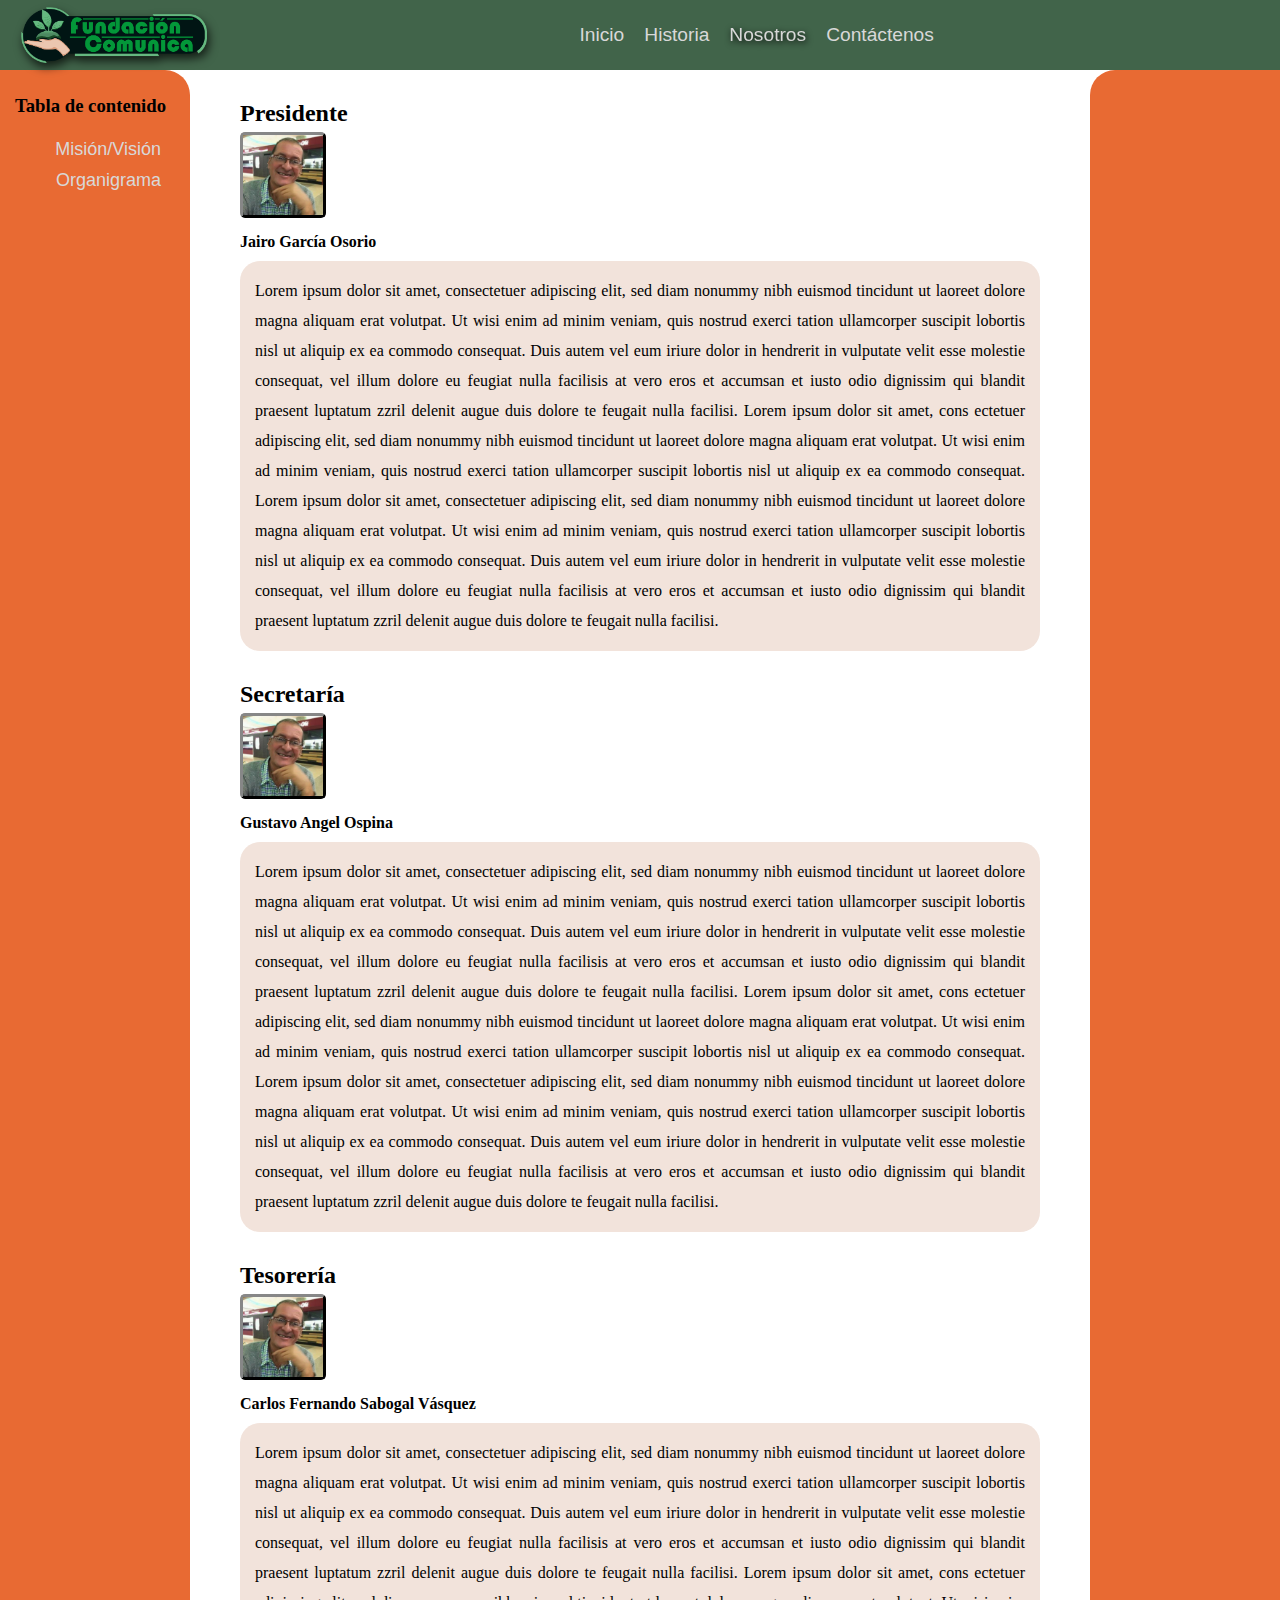
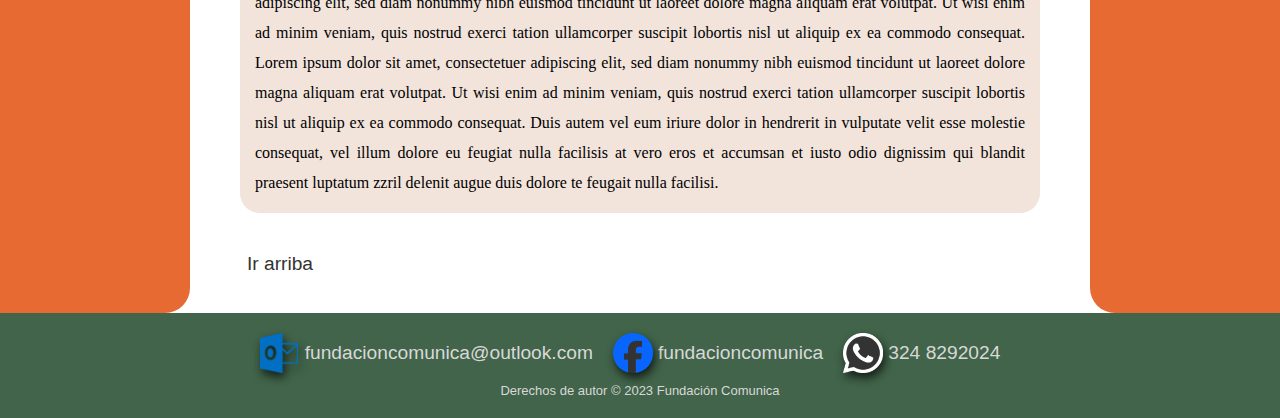
<file: directivos.html>
<!DOCTYPE html>
<html lang="en">
<head>
    <meta charset="UTF-8">
    <meta name="viewport" content="width=device-width, initial-scale=1.0">
    <title>Fundación Comunica</title>
    <link rel="stylesheet" href="style.css">
</head>
<header>
    <div class="OP">
        <div class="Banner">
            <div></div>
            <div>
                <img class="SombraBanner" src="Img/Banner.png" alt="">
            </div>
            <div></div>
        </div>
        
        <div class="Barra">
            <div>
                <nav><a href="index.html">Inicio</a></nav>
            </div>
            <div>
                <nav><a href="historia.html">Historia</a></nav>
            </div>
            <div class="Nosotros">
                <nav><a href="nosotros.html">Nosotros</a></nav>
            </div>
            <div>
                <nav><a href="contactenos.html">Contáctenos</a></nav>
            </div>
        </div>
        <div></div>
    </div>
</header>
<body>
    <div class="content">
        <div class="bordeI">
            <div class="BarraContenido">
                <div class="TituloTabla">
                    <h3>Tabla de contenido</h3>
                </div>
                <div class="Tabla">
                    <div class="ContenidoTabla">
                        <a href="nosotros.html">Misión/Visión</a>
                    </div>
                    <div class="ContenidoTabla">
                        <a href="organigrama.html">Organigrama</a>
                    </div>
                </div>
            </div>
        </div>
        <div class="contenido">
            <div class="Titulos">
                <h2>Presidente</h2>
                <div class="Perfil"><img src="Img/GustavoPerfil.png" alt=""></div>
                <h4>Jairo García Osorio</h4>
                <div class="Sombreado">
                    <p>
                        Lorem ipsum dolor sit amet, consectetuer adipiscing elit, sed diam nonummy nibh euismod tincidunt ut laoreet dolore magna aliquam erat volutpat. Ut wisi enim ad minim veniam, quis nostrud exerci tation ullamcorper suscipit lobortis nisl ut aliquip ex ea commodo consequat. Duis autem vel eum iriure dolor in hendrerit in vulputate velit esse molestie consequat, vel illum dolore eu feugiat nulla facilisis at vero eros et accumsan et iusto odio dignissim qui blandit praesent luptatum zzril delenit augue duis dolore te feugait nulla facilisi.
                        Lorem ipsum dolor sit amet, cons ectetuer adipiscing elit, sed diam nonummy nibh euismod tincidunt ut laoreet dolore magna aliquam erat volutpat. Ut wisi enim ad minim veniam, quis nostrud exerci tation ullamcorper suscipit lobortis nisl ut aliquip ex ea commodo consequat.
                        Lorem ipsum dolor sit amet, consectetuer adipiscing elit, sed diam nonummy nibh euismod tincidunt ut laoreet dolore magna aliquam erat volutpat. Ut wisi enim ad minim veniam, quis nostrud exerci tation ullamcorper suscipit lobortis nisl ut aliquip ex ea commodo consequat. Duis autem vel eum iriure dolor in hendrerit in vulputate velit esse molestie consequat, vel illum dolore eu feugiat nulla facilisis at vero eros et accumsan et iusto odio dignissim qui blandit praesent luptatum zzril delenit augue duis dolore te feugait nulla facilisi.
                    </p>
                </div>
            </div>
            <div class="Titulos">
                <h2>Secretaría</h2>
                <div class="Perfil"><img src="Img/GustavoPerfil.png" alt=""></div>
                <h4>Gustavo Angel Ospina</h4>
                <div class="Sombreado">
                    <p>
                        Lorem ipsum dolor sit amet, consectetuer adipiscing elit, sed diam nonummy nibh euismod tincidunt ut laoreet dolore magna aliquam erat volutpat. Ut wisi enim ad minim veniam, quis nostrud exerci tation ullamcorper suscipit lobortis nisl ut aliquip ex ea commodo consequat. Duis autem vel eum iriure dolor in hendrerit in vulputate velit esse molestie consequat, vel illum dolore eu feugiat nulla facilisis at vero eros et accumsan et iusto odio dignissim qui blandit praesent luptatum zzril delenit augue duis dolore te feugait nulla facilisi.
                        Lorem ipsum dolor sit amet, cons ectetuer adipiscing elit, sed diam nonummy nibh euismod tincidunt ut laoreet dolore magna aliquam erat volutpat. Ut wisi enim ad minim veniam, quis nostrud exerci tation ullamcorper suscipit lobortis nisl ut aliquip ex ea commodo consequat.
                        Lorem ipsum dolor sit amet, consectetuer adipiscing elit, sed diam nonummy nibh euismod tincidunt ut laoreet dolore magna aliquam erat volutpat. Ut wisi enim ad minim veniam, quis nostrud exerci tation ullamcorper suscipit lobortis nisl ut aliquip ex ea commodo consequat. Duis autem vel eum iriure dolor in hendrerit in vulputate velit esse molestie consequat, vel illum dolore eu feugiat nulla facilisis at vero eros et accumsan et iusto odio dignissim qui blandit praesent luptatum zzril delenit augue duis dolore te feugait nulla facilisi.
                    </p>
                </div>
            </div>
            <div class="Titulos">
                <h2>Tesorería</h2>
                <div class="Perfil"><img src="Img/GustavoPerfil.png" alt=""></div>
                <h4>Carlos Fernando Sabogal Vásquez</h4>
                <div class="Sombreado">
                    <p>
                        Lorem ipsum dolor sit amet, consectetuer adipiscing elit, sed diam nonummy nibh euismod tincidunt ut laoreet dolore magna aliquam erat volutpat. Ut wisi enim ad minim veniam, quis nostrud exerci tation ullamcorper suscipit lobortis nisl ut aliquip ex ea commodo consequat. Duis autem vel eum iriure dolor in hendrerit in vulputate velit esse molestie consequat, vel illum dolore eu feugiat nulla facilisis at vero eros et accumsan et iusto odio dignissim qui blandit praesent luptatum zzril delenit augue duis dolore te feugait nulla facilisi.
                        Lorem ipsum dolor sit amet, cons ectetuer adipiscing elit, sed diam nonummy nibh euismod tincidunt ut laoreet dolore magna aliquam erat volutpat. Ut wisi enim ad minim veniam, quis nostrud exerci tation ullamcorper suscipit lobortis nisl ut aliquip ex ea commodo consequat.
                        Lorem ipsum dolor sit amet, consectetuer adipiscing elit, sed diam nonummy nibh euismod tincidunt ut laoreet dolore magna aliquam erat volutpat. Ut wisi enim ad minim veniam, quis nostrud exerci tation ullamcorper suscipit lobortis nisl ut aliquip ex ea commodo consequat. Duis autem vel eum iriure dolor in hendrerit in vulputate velit esse molestie consequat, vel illum dolore eu feugiat nulla facilisis at vero eros et accumsan et iusto odio dignissim qui blandit praesent luptatum zzril delenit augue duis dolore te feugait nulla facilisi.
                    </p>
                </div>
            </div>
            <div class="Subir">
                <nav>
                    <a class="SubirN" href="directivos.html">Ir arriba</a>
                </nav>
            </div>
        </div>
        <div class="bordeD"></div>
    </div>
    <footer>
        <div class="Redes">
            <div title="Outlook">
                <img class="SombraBanner" src="Img/IconoOutlook.png" alt="Outlook">
            </div>
            <div class="TxtRedes" title="Outlook"><a href="mailto:fundacioncomunica@outlook.com"><p>fundacioncomunica@outlook.com</p></a></div>
            <div title="Facebook">
                <img class="SombraBanner" src="Img/IconoFacebook.png" alt="Facebook">
            </div>
            <div class="TxtRedes" title="Facebook"><a href="http://www.facebook.com/fundacioncomunica.org"><p>fundacioncomunica</p></a></div>
            <div title="WhatsApp">
                <img class="SombraBanner" src="Img/IconoWhatsApp.png" alt="WhatsApp">
            </div>
            <div class="TxtRedes" title="WhatsApp"><a href=
                "https://api.whatsapp.com/send?phone=573248292024&text=Hola+Quisiera+Consultar+Sobre+El+Siguiente+Tema&utm_source=Web&utm_medium=Boton_Flotante_Home&utm_campaign=Masificacion_WhatsApp_Boton_Flotante">
                <p>324 8292024</p></a>
            </div>
        </div>
        <a class="DerechoAutor"><p>Derechos de autor © 2023 Fundación Comunica</p></a>
    </footer>
</body>
</html>
</file>
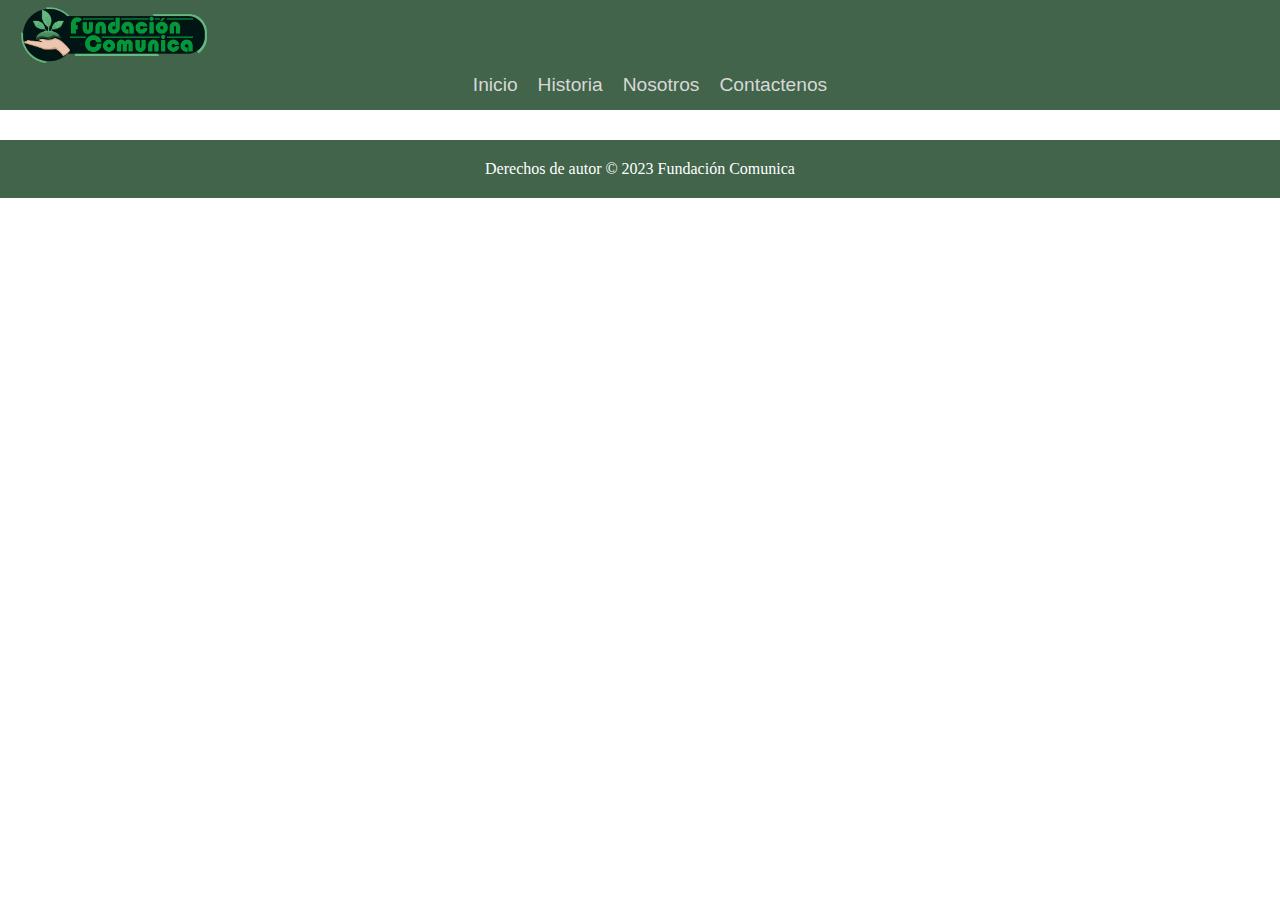
<file: Historia.html>
<!DOCTYPE html>
<html lang="en">
<head>
    <meta charset="UTF-8">
    <meta name="viewport" content="width=device-width, initial-scale=1.0">
    <title>Fundación Comunica</title>
    <link rel="stylesheet" href="style.css">
</head>
<header>
    <div class="Banner">
        <div></div>
        <div>
        <img src="/Img/Banner.png" alt="">
        </div>
        <div></div>
    </div>
    
    <div class="Barra">
        <div>
            <nav><a href="Index.html">Inicio</a></nav>
        </div>
        <div>
            <nav><a href="Historia.html">Historia</a></nav>
        </div>
        <div>
            <nav><a href="Nosotros.html">Nosotros</a></nav>
        </div>
        <div>
            <nav><a href="Contactenos.html">Contactenos</a></nav>
        </div>
    </div>
</header>

<body>
    <div class="content">
        <div class="bordes"></div>
        <div class="contenido">
            <div >
            <P>
            </P>
            </div>
        </div>
        <div class="bordes"></div>
    </div>
    <footer>
        <p>Derechos de autor © 2023 Fundación Comunica</p>
    </footer>
</body>
</html>
</file>
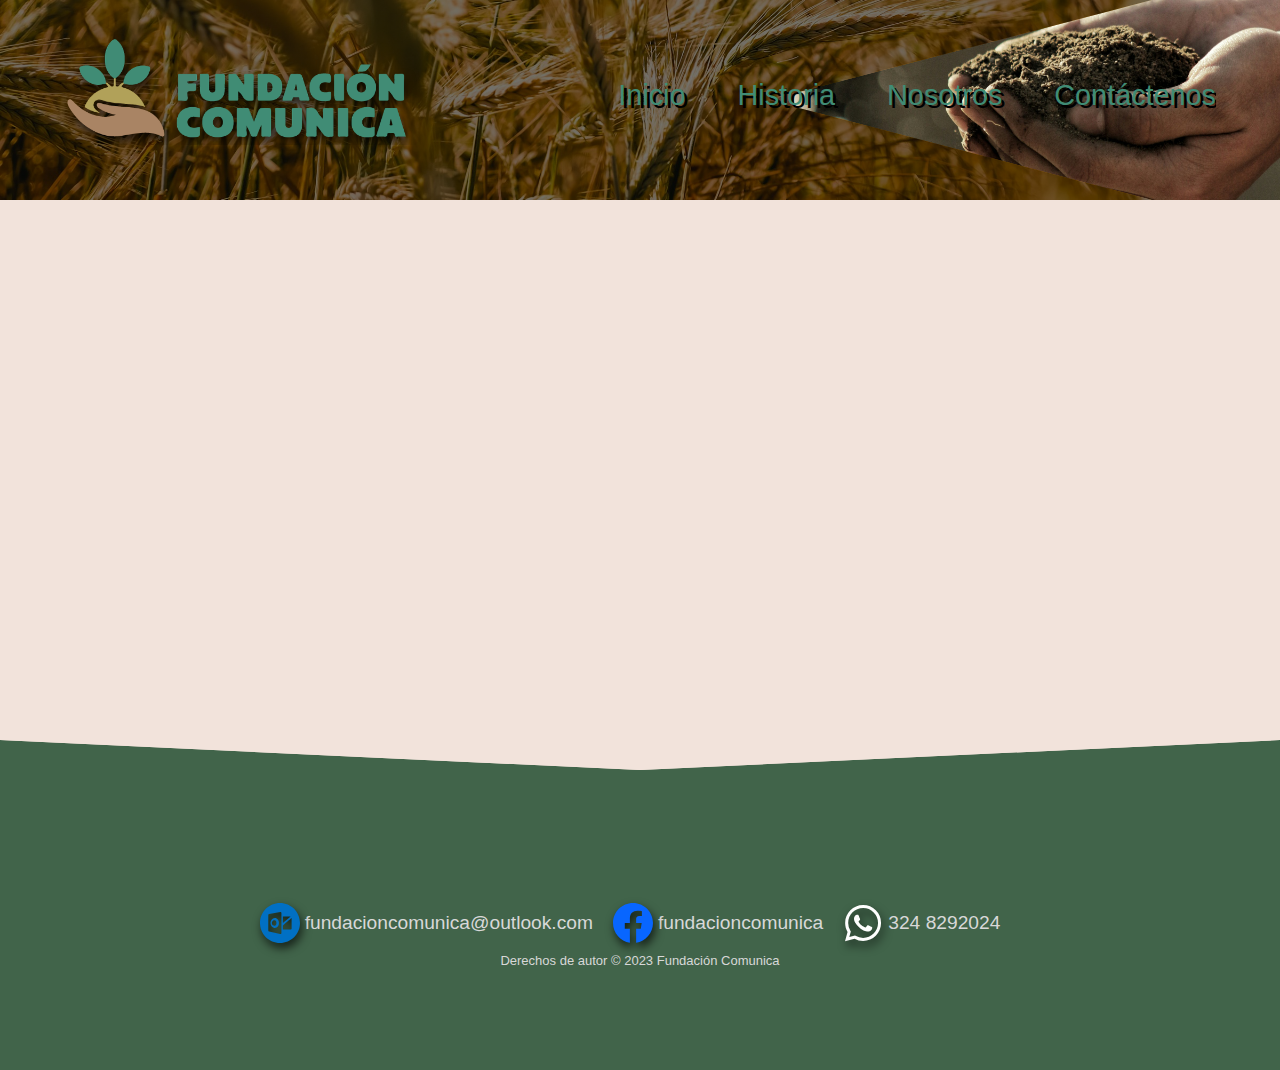
<file: historia.html>
<!DOCTYPE html>
<html lang="es">
<head>
    <meta charset="UTF-8">
    <meta name="viewport" content="width=device-width, initial-scale=1.0">
    <title>Fundación Comunica</title>
    <link rel="icon" href="/Img/favicon.ico" type="image/x-icon">
    <!-- <link rel="icon" href="/Img/favicon.ico"> -->
    <link rel="stylesheet" href="/css/style.css">
</head>

<body class="history">
    <header class="header">
        <nav class="nav container">
            <div class="nav_logo">
                <img class="SombraBanner banner_fc" src="Img/Banner2.png" alt="Fundación Comunica">
            </div>
            <ul class="nav_link nav_link--menu">
                <li class="nav_items"> <a href="index.html" class="nav_links">Inicio</a></li>
                <li class="nav_items"> <a href="historia.html" class="nav_links">Historia</a></li>
                <li class="nav_items"> <a href="nosotros.html" class="nav_links">Nosotros</a></li>
                <li class="nav_items"> <a href="contactenos.html" class="nav_links">Contáctenos</a></li>
                <img src="Img/close_menu.svg" alt="cerrar" class="nav_close">
            </ul>
    
            <div class="nav_menu">
                <img src="Img/menu.svg" alt="menu" class="nav_img">
            </div>
            
        </nav>
    </header>
    
    <button onclick="topFunction()" id="button_up" >
        <img class="arrow_up" src="Img/arrow_up.svg" alt="Subir">
    </button>

    <section class="history_container">
       
    </section>

    <footer class="footer">
        <div class="footer_social">
            <div title="Outlook">
                <img class="social_icon" src="Img/outlook_icon.svg" alt="Outlook">
            </div>
            <div class="TxtRedes" title="Outlook"><a class="footer_link" href="mailto:fundacioncomunica@outlook.com">
                <p>fundacioncomunica@outlook.com</p></a></div>
            <div title="Facebook">
                <img class="social_icon" src="Img/facebook_icon.svg" alt="Facebook">
            </div>
            <div class="TxtRedes" title="Facebook"><a class="footer_link" href="http://www.facebook.com/fundacioncomunica.org"><p>fundacioncomunica</p></a></div>
            <div title="WhatsApp">
                <img class="social_icon" src="Img/whatsapp_icon.svg" alt="WhatsApp">
            </div>
            <div class="TxtRedes" title="WhatsApp"><a class="footer_link" href=
                "https://api.whatsapp.com/send?phone=573248292024&text=Hola+Quisiera+Consultar+Sobre+El+Siguiente+Tema&utm_source=Web&utm_medium=Boton_Flotante_Home&utm_campaign=Masificacion_WhatsApp_Boton_Flotante">
                <p>324 8292024</p></a>
            </div>
        </div>
        <a class="DerechoAutor"><p>Derechos de autor © 2023 Fundación Comunica</p></a>
    </footer>

    <script src="/js/buttonUp.js"></script>
    <script src="js/slider.js"></script>
    <script src="js/menu.js"></script>
</body>
</html>
</file>
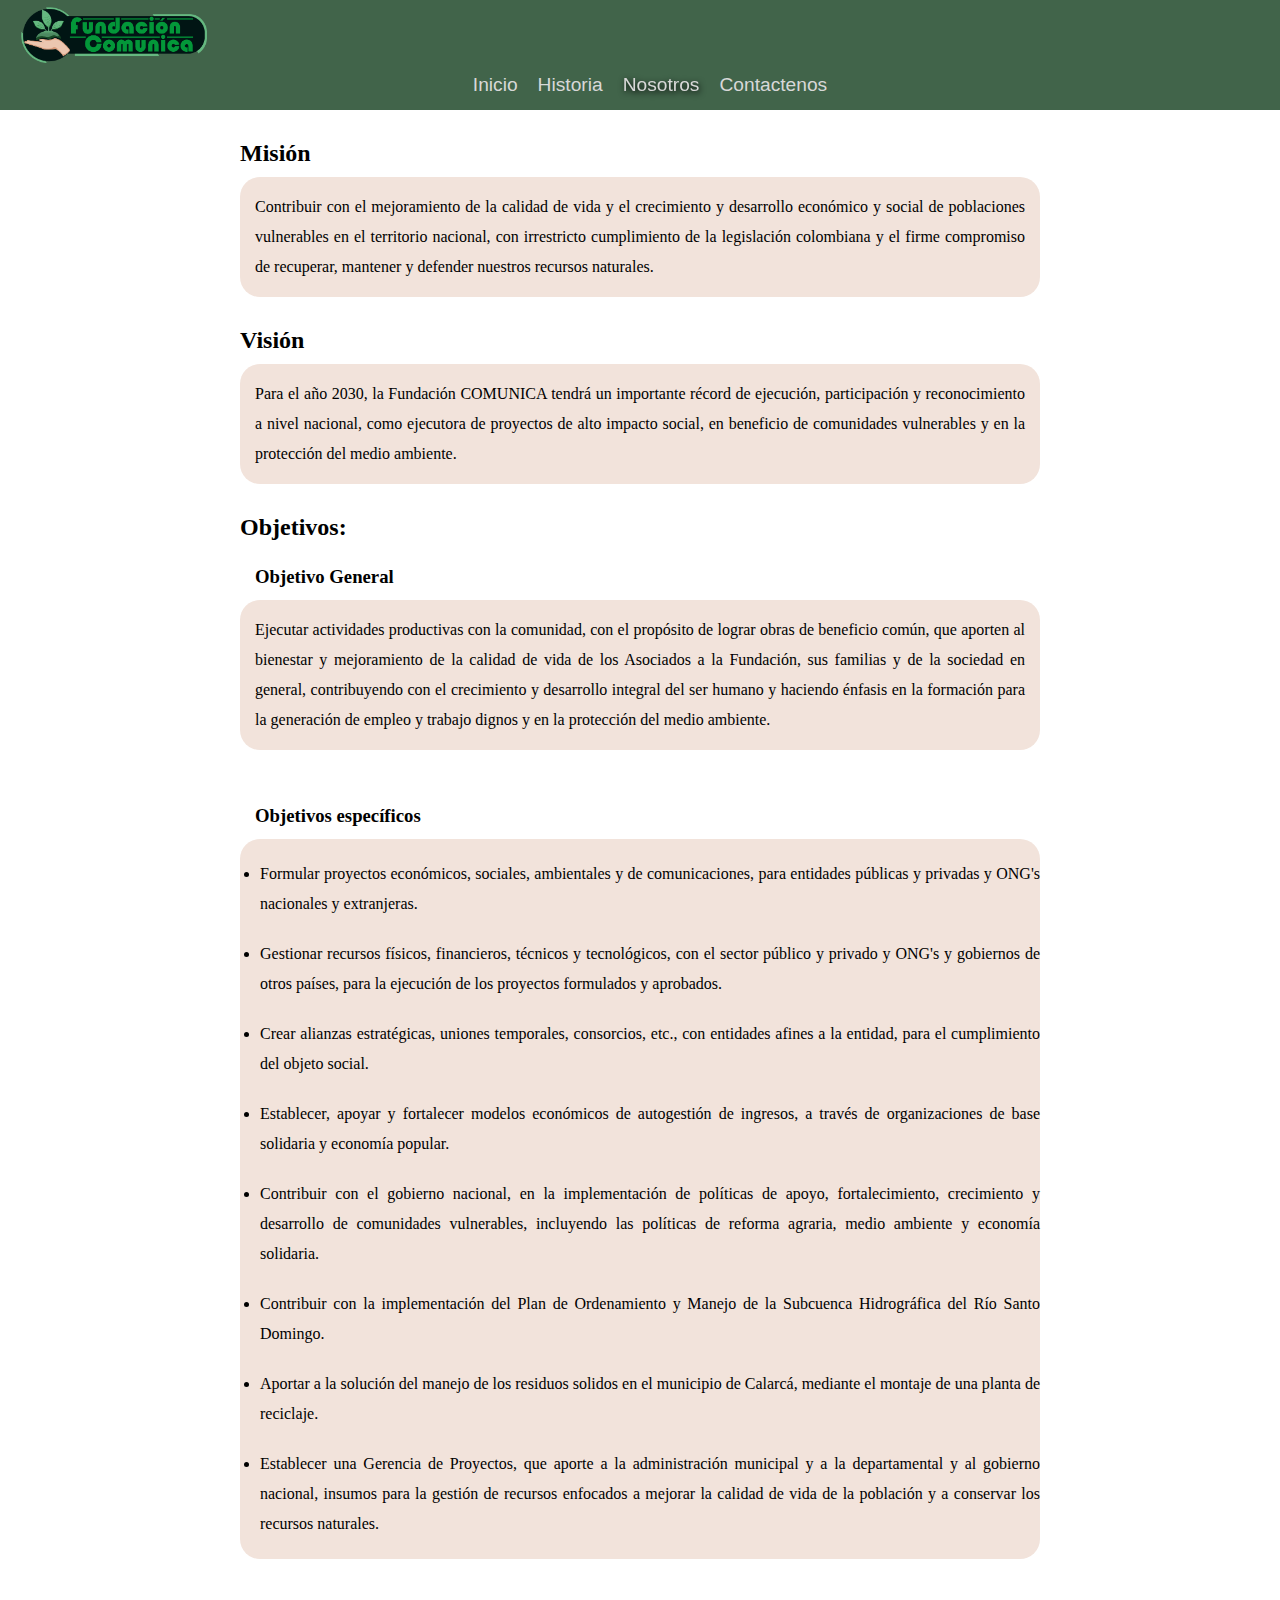
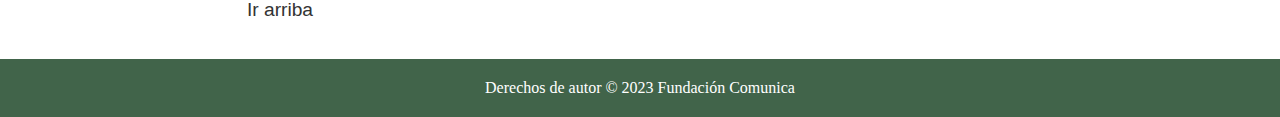
<file: Nosotros.html>
<!DOCTYPE html>
<html lang="en">
<head>
    <meta charset="UTF-8">
    <meta name="viewport" content="width=device-width, initial-scale=1.0">
    <title>Fundación Comunica</title>
    <link rel="stylesheet" href="style.css">
</head>
<header>
    <div class="Banner">
        <div></div>
        <div>
        <img src="/Img/Banner.png" alt="">
        </div>
        <div></div>
    </div>
    
    <div class="Barra">
        <div>
            <nav><a href="Index.html">Inicio</a></nav>
        </div>
        <div>
            <nav><a href="Historia.html">Historia</a></nav>
        </div>
        <div class="Nosotros">
            <nav><a href="Nosotros.html">Nosotros</a></nav>
        </div>
        <div>
            <nav><a href="Contactenos.html">Contactenos</a></nav>
        </div>
    </div>
</header>
<body>
    <div class="content">
        <div class="bordes"></div>
        <div class="contenido">
            <div class="Titulos">
                <h2>Misión</h2>
                <div class="Sombreado">
                    <P>
                        Contribuir con el mejoramiento de la calidad de vida 
                        y el crecimiento y desarrollo económico y social de 
                        poblaciones vulnerables en el territorio nacional, 
                        con irrestricto cumplimiento de la legislación colombiana y
                        el firme compromiso de recuperar, mantener y defender nuestros
                        recursos naturales.
                    </P>
                </div>
            </div>
            <div class="Titulos">
                <h2>Visión</h2>
                <div class="Sombreado">
                    <P>
                    Para el año 2030, la Fundación COMUNICA tendrá un importante
                    récord de ejecución, participación y reconocimiento a nivel 
                    nacional, como ejecutora de proyectos de alto impacto social, 
                    en beneficio de comunidades vulnerables y en la protección del 
                    medio ambiente.
                    </P>
                </div>
            </div>
            <div class="Titulos">
                <h2>Objetivos:</h2>
                <h3>Objetivo General</h3>
                <div class="Sombreado">
                    <P>
                        Ejecutar actividades productivas con la comunidad, con el propósito
                        de lograr obras de beneficio común, que aporten al bienestar y 
                        mejoramiento de la calidad de vida de los Asociados a la Fundación, 
                        sus familias y de la sociedad en general, contribuyendo con el crecimiento 
                        y desarrollo integral del ser humano y haciendo énfasis en la formación 
                        para la generación de empleo y trabajo dignos y en la protección del medio ambiente.
                    </P>
                </div>
            </div>
            <div class="Titulos">
                <h3>Objetivos específicos</h3>
                <div class="Sombreado">
                    <ul class="objetivos">
                        <li>
                        Formular proyectos económicos, sociales, ambientales y de comunicaciones, 
                        para entidades públicas y privadas y ONG's nacionales y extranjeras.
                        </li>
                        <li>
                            Gestionar recursos físicos, financieros, técnicos y tecnológicos, 
                            con el sector público y privado y ONG's y gobiernos de otros países, 
                            para la ejecución de los proyectos formulados y aprobados.
                        </li>
                        <li>
                            Crear alianzas estratégicas, uniones temporales, consorcios, etc., 
                            con entidades afines a la entidad, para el cumplimiento del objeto social.
                        </li>
                        <li>
                            Establecer, apoyar y fortalecer modelos económicos de autogestión de 
                            ingresos, a través de organizaciones de base solidaria y economía popular.
                        </li>
                        <li>
                            Contribuir con el gobierno nacional, en la implementación de políticas de apoyo, 
                            fortalecimiento, crecimiento y desarrollo de comunidades vulnerables, incluyendo 
                            las políticas de reforma agraria, medio ambiente y economía solidaria.
                        </li>
                        <li>
                            Contribuir con la implementación del Plan de Ordenamiento y Manejo de la Subcuenca 
                            Hidrográfica del Río Santo Domingo.
                        </li>
                        <li>
                            Aportar a la solución del manejo de los residuos solidos en el municipio de Calarcá, 
                            mediante el montaje de una planta de reciclaje.
                        </li>
                        <li>
                            Establecer una Gerencia de Proyectos, que aporte a la administración municipal y a 
                            la departamental y al gobierno nacional, insumos para la gestión de recursos enfocados 
                            a mejorar la calidad de vida de la población y a conservar los recursos naturales.
                        </li>
                    </ul>
                </div>
            </div>
            <div class="Subir">
                <nav>
                    <a class="SubirN" href="Nosotros.html">Ir arriba</a>
                </nav>
            </div>
        </div>
        <div class="bordes"></div>
    </div>
    <footer>
        <p>Derechos de autor © 2023 Fundación Comunica</p>
    </footer>
</body>
</html>
</file>
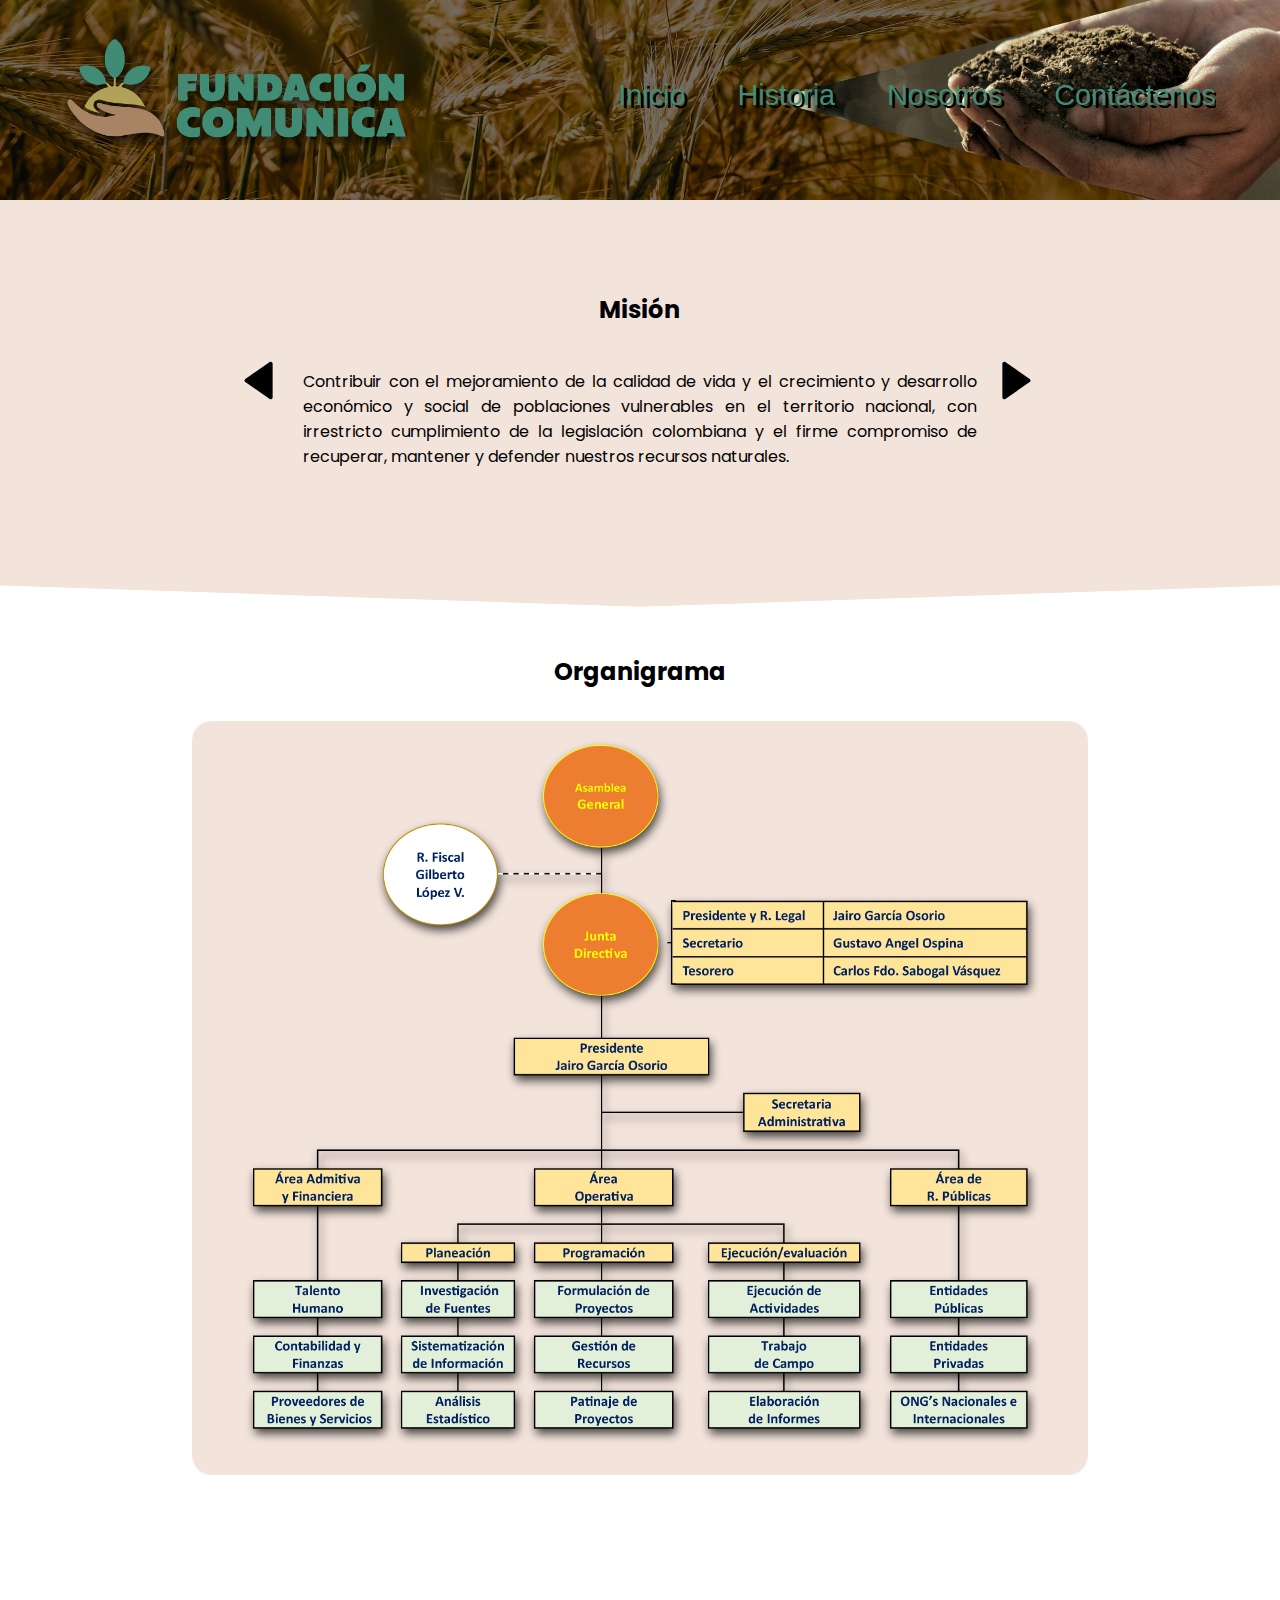
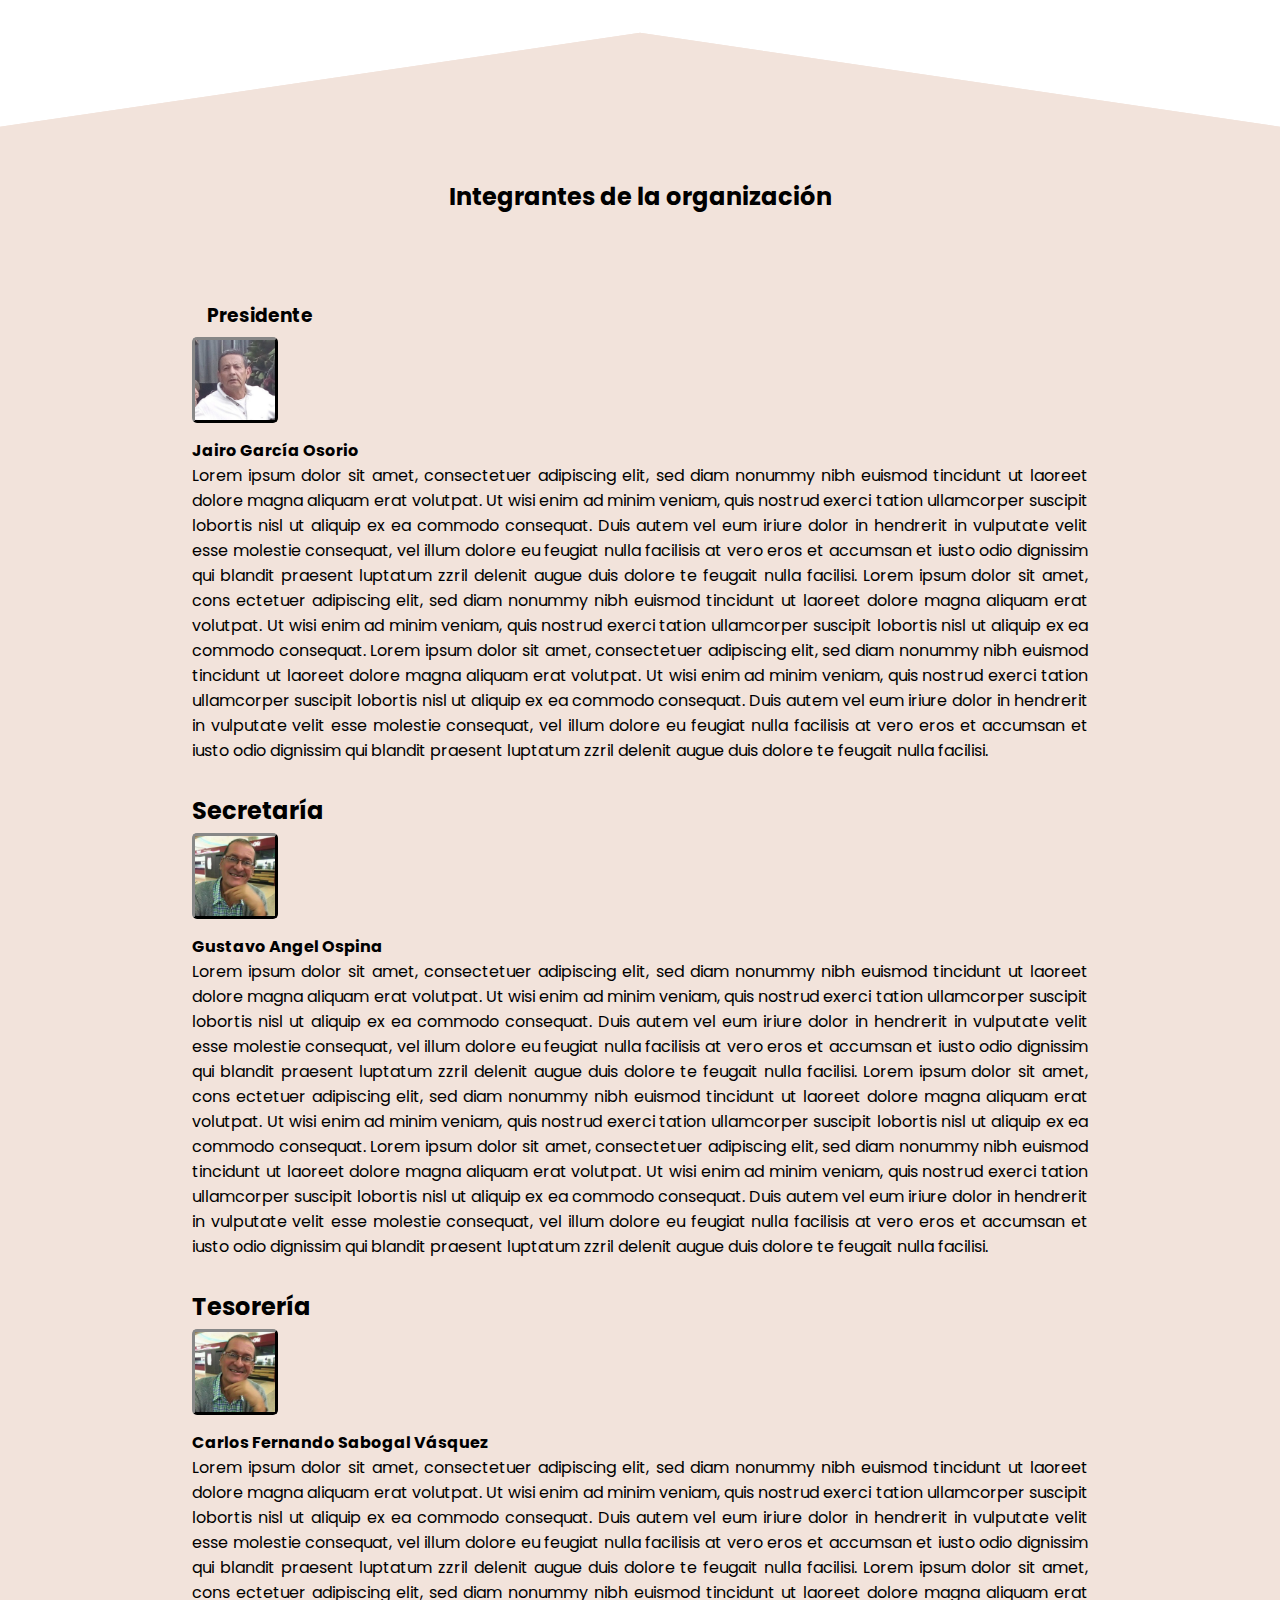
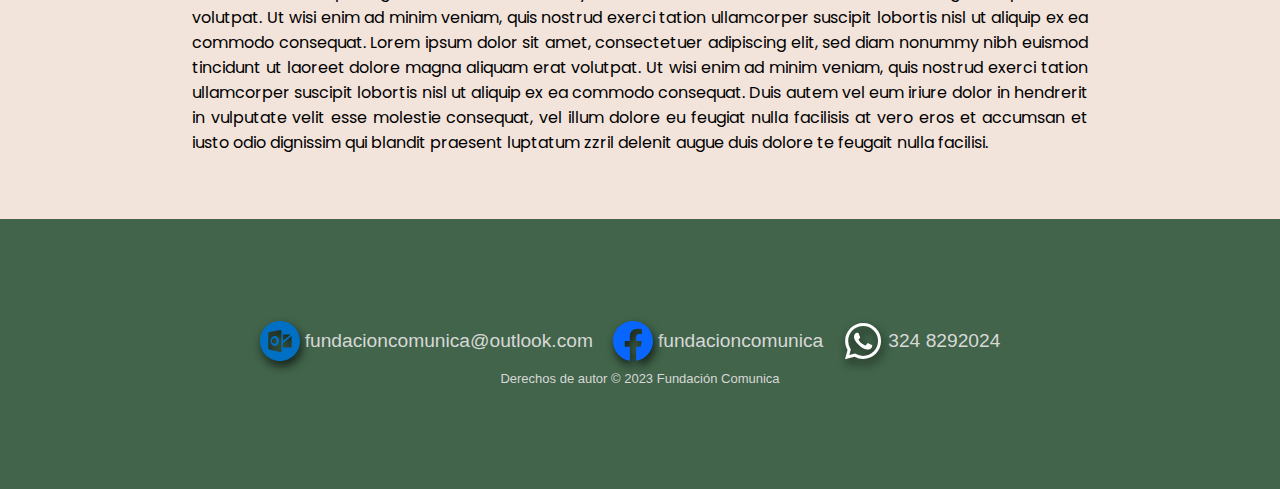
<file: nosotros.html>
<!DOCTYPE html>
<html lang="es">
<head>
    <meta charset="UTF-8">
    <meta name="viewport" content="width=device-width, initial-scale=1.0">
    <title>Fundación Comunica</title>
    <link rel="icon" href="/Img/favicon.ico" type="image/x-icon">
    <!-- <link rel="icon" href="/Img/favicon.ico"> -->
    <link rel="stylesheet" href="/css/style.css">
</head>

<body>
    <header class="header">
        <nav class="nav container">
            <div class="nav_logo">
                <img class="SombraBanner banner_fc" src="Img/Banner2.png" alt="Fundación Comunica">
            </div>
            <ul class="nav_link nav_link--menu">
                <li class="nav_items"> <a href="index.html" class="nav_links">Inicio</a></li>
                <li class="nav_items"> <a href="historia.html" class="nav_links">Historia</a></li>
                <li class="nav_items"> <a href="nosotros.html" class="nav_links">Nosotros</a></li>
                <li class="nav_items"> <a href="contactenos.html" class="nav_links">Contáctenos</a></li>
                <img src="Img/close_menu.svg" alt="cerrar" class="nav_close">
            </ul>
    
            <div class="nav_menu">
                <img src="Img/menu.svg" alt="menu" class="nav_img">
            </div>
            
        </nav>
    </header>
    
    <button onclick="topFunction()" id="button_up" >
        <img class="arrow_up" src="Img/arrow_up.svg" alt="Subir">
    </button>

    <section class="news">
        <div class="information">
        </div>
        <div class="news_container container">
            <img src="Img/Left_arrow.svg" alt="left" class="news_arrow" id="before">
            <section class="news_body news_body--show" data-id="1">
                <div class="news_texts">
                    <h2 class="subtitle">Misión</h2>
                </div>
                <div class="news_picture">
                    <P class="we_text">
                        Contribuir con el mejoramiento de la calidad de vida 
                        y el crecimiento y desarrollo económico y social de 
                        poblaciones vulnerables en el territorio nacional, 
                        con irrestricto cumplimiento de la legislación colombiana y
                        el firme compromiso de recuperar, mantener y defender nuestros
                        recursos naturales.
                    </P>
                </div>
            </section>
            <section class="news_body" data-id="2">
                <div class="news_texts">
                    <h2 class="subtitle">Visión</h2>
                </div>
                <div class="news_picture">
                    <P class="we_text">
                        Para el año 2030, la Fundación COMUNICA tendrá un importante
                        récord de ejecución, participación y reconocimiento a nivel 
                        nacional, como ejecutora de proyectos de alto impacto social, 
                        en beneficio de comunidades vulnerables y en la protección del 
                        medio ambiente.
                    </P>
                </div>
            </section>
            <section class="news_body" data-id="3">
                <div class="news_texts">
                    <h3 class="subtitle">Objetivo General</h3>
                </div>
                <div class="news_picture">
                    <P class="we_text">
                        Ejecutar actividades productivas con la comunidad, con el propósito
                        de lograr obras de beneficio común, que aporten al bienestar y 
                        mejoramiento de la calidad de vida de los Asociados a la Fundación, 
                        sus familias y de la sociedad en general, contribuyendo con el crecimiento 
                        y desarrollo integral del ser humano y haciendo énfasis en la formación 
                        para la generación de empleo y trabajo dignos y en la protección del medio ambiente.
                    </P>
                </div>
            </section>

            <section class="news_body" data-id="4">
                <div class="news_texts">
                    <h3 class="subtitle">Objetivos específicos</h3>
                </div>
                <div class="news_picture">
                    <section class="news_container2">
                        <div class="ul_container">
                            <img src="Img/arrow_up2.svg" alt="up" class="news_arrow2" id="up">
                            <section class="objetivos_text objetivos_text--show" data-id="1">
                                <div class="news_picture">
                                    <p> Formular proyectos económicos, sociales, ambientales y de comunicaciones, 
                                        para entidades públicas y privadas y ONG's nacionales y extranjeras.
                                    </p>
                                </div>
                            </section>
                            <section class="objetivos_text" data-id="2">
                                <div class="news_picture">
                                   <p>Gestionar recursos físicos, financieros, técnicos y tecnológicos, 
                                    con el sector público y privado y ONG's y gobiernos de otros países, 
                                    para la ejecución de los proyectos formulados y aprobados.</p>
                                </div>
                            </section>
                            <section class="objetivos_text" data-id="3">
                                <div class="news_picture">
                                    <p>Crear alianzas estratégicas, uniones temporales, consorcios, etc., 
                                        con entidades afines a la entidad, para el cumplimiento del objeto social.</p>
                                </div>
                            </section>
                            <section class="objetivos_text" data-id="4">
                                <div class="news_picture">
                                    <p>Establecer, apoyar y fortalecer modelos económicos de autogestión de 
                                        ingresos, a través de organizaciones de base solidaria y economía popular.</p>
                                </div>
                            </section>
                            <section class="objetivos_text" data-id="5">
                                <div class="news_picture">
                                    <p>Contribuir con el gobierno nacional, en la implementación de políticas de apoyo, 
                                        fortalecimiento, crecimiento y desarrollo de comunidades vulnerables, incluyendo 
                                        las políticas de reforma agraria, medio ambiente y economía solidaria.</p>
                                </div>
                            </section>
                            <section class="objetivos_text" data-id="6">
                                <div class="news_picture">
                                    <p>Contribuir con la implementación del Plan de Ordenamiento y Manejo de la Subcuenca 
                                        Hidrográfica del Río Santo Domingo.</p>
                                </div>
                            </section>
                            <section class="objetivos_text" data-id="7">
                                <div class="news_picture">
                                    <p>Aportar a la solución del manejo de los residuos solidos en el municipio de Calarcá, 
                                        mediante el montaje de una planta de reciclaje.</p>
                                </div>
                            </section>
                            <section class="objetivos_text" data-id="8">
                                <div class="news_picture">
                                    <p>Establecer una Gerencia de Proyectos, que aporte a la administración municipal y a 
                                        la departamental y al gobierno nacional, insumos para la gestión de recursos enfocados 
                                        a mejorar la calidad de vida de la población y a conservar los recursos naturales.</p>
                                </div>
                            </section>
                            <img src="Img/arrow_down.svg" alt="down" class="news_arrow2" id="down">
                        </div>
                    </section>
                </div>
            </section>
            <img src="Img/Right_arrow.svg" alt="right" class="news_arrow" id="next">
        </div>
    </section>
    
    <section class="video_container">
        <h2 class="subtitle">Organigrama</h2>
        <div class="video_insert">
            <img class="ImgOrganigrama" src="Img/Organigrama.png">
        </div>
    </section>
    
    <section class="news_up">
        <div class="orga_title">
            <h2 class="subtitle">Integrantes de la organización</h2>
        </div>
        <div class="orga_container">
            <div class="Titulos">
                <h3>Presidente</h3>
                <div class="Perfil">
                    <img src="Img/perfil_Jairo.png" alt="Jairo">
                </div>
                <h4>Jairo García Osorio</h4>
                <div class="Sombreado">
                    <p class="orga_description">
                        Lorem ipsum dolor sit amet, consectetuer adipiscing elit, sed diam nonummy nibh euismod tincidunt ut laoreet dolore magna aliquam erat volutpat. Ut wisi enim ad minim veniam, quis nostrud exerci tation ullamcorper suscipit lobortis nisl ut aliquip ex ea commodo consequat. Duis autem vel eum iriure dolor in hendrerit in vulputate velit esse molestie consequat, vel illum dolore eu feugiat nulla facilisis at vero eros et accumsan et iusto odio dignissim qui blandit praesent luptatum zzril delenit augue duis dolore te feugait nulla facilisi.
                        Lorem ipsum dolor sit amet, cons ectetuer adipiscing elit, sed diam nonummy nibh euismod tincidunt ut laoreet dolore magna aliquam erat volutpat. Ut wisi enim ad minim veniam, quis nostrud exerci tation ullamcorper suscipit lobortis nisl ut aliquip ex ea commodo consequat.
                        Lorem ipsum dolor sit amet, consectetuer adipiscing elit, sed diam nonummy nibh euismod tincidunt ut laoreet dolore magna aliquam erat volutpat. Ut wisi enim ad minim veniam, quis nostrud exerci tation ullamcorper suscipit lobortis nisl ut aliquip ex ea commodo consequat. Duis autem vel eum iriure dolor in hendrerit in vulputate velit esse molestie consequat, vel illum dolore eu feugiat nulla facilisis at vero eros et accumsan et iusto odio dignissim qui blandit praesent luptatum zzril delenit augue duis dolore te feugait nulla facilisi.
                    </p>
                </div>
            </div>
            <div class="Titulos">
                <h2>Secretaría</h2>
                <div class="Perfil"><img src="Img/perfil_Gustavo.png" alt="Gustavo"></div>
                <h4>Gustavo Angel Ospina</h4>
                <div class="Sombreado">
                    <p class="orga_description">
                        Lorem ipsum dolor sit amet, consectetuer adipiscing elit, sed diam nonummy nibh euismod tincidunt ut laoreet dolore magna aliquam erat volutpat. Ut wisi enim ad minim veniam, quis nostrud exerci tation ullamcorper suscipit lobortis nisl ut aliquip ex ea commodo consequat. Duis autem vel eum iriure dolor in hendrerit in vulputate velit esse molestie consequat, vel illum dolore eu feugiat nulla facilisis at vero eros et accumsan et iusto odio dignissim qui blandit praesent luptatum zzril delenit augue duis dolore te feugait nulla facilisi.
                        Lorem ipsum dolor sit amet, cons ectetuer adipiscing elit, sed diam nonummy nibh euismod tincidunt ut laoreet dolore magna aliquam erat volutpat. Ut wisi enim ad minim veniam, quis nostrud exerci tation ullamcorper suscipit lobortis nisl ut aliquip ex ea commodo consequat.
                        Lorem ipsum dolor sit amet, consectetuer adipiscing elit, sed diam nonummy nibh euismod tincidunt ut laoreet dolore magna aliquam erat volutpat. Ut wisi enim ad minim veniam, quis nostrud exerci tation ullamcorper suscipit lobortis nisl ut aliquip ex ea commodo consequat. Duis autem vel eum iriure dolor in hendrerit in vulputate velit esse molestie consequat, vel illum dolore eu feugiat nulla facilisis at vero eros et accumsan et iusto odio dignissim qui blandit praesent luptatum zzril delenit augue duis dolore te feugait nulla facilisi.
                    </p>
                </div>
            </div>
            <div class="Titulos">
                <h2>Tesorería</h2>
                <div class="Perfil"><img src="Img/perfil_Gustavo.png" alt="Carlos"></div>
                <h4>Carlos Fernando Sabogal Vásquez</h4>
                <div class="Sombreado">
                    <p class="orga_description">
                        Lorem ipsum dolor sit amet, consectetuer adipiscing elit, sed diam nonummy nibh euismod tincidunt ut laoreet dolore magna aliquam erat volutpat. Ut wisi enim ad minim veniam, quis nostrud exerci tation ullamcorper suscipit lobortis nisl ut aliquip ex ea commodo consequat. Duis autem vel eum iriure dolor in hendrerit in vulputate velit esse molestie consequat, vel illum dolore eu feugiat nulla facilisis at vero eros et accumsan et iusto odio dignissim qui blandit praesent luptatum zzril delenit augue duis dolore te feugait nulla facilisi.
                        Lorem ipsum dolor sit amet, cons ectetuer adipiscing elit, sed diam nonummy nibh euismod tincidunt ut laoreet dolore magna aliquam erat volutpat. Ut wisi enim ad minim veniam, quis nostrud exerci tation ullamcorper suscipit lobortis nisl ut aliquip ex ea commodo consequat.
                        Lorem ipsum dolor sit amet, consectetuer adipiscing elit, sed diam nonummy nibh euismod tincidunt ut laoreet dolore magna aliquam erat volutpat. Ut wisi enim ad minim veniam, quis nostrud exerci tation ullamcorper suscipit lobortis nisl ut aliquip ex ea commodo consequat. Duis autem vel eum iriure dolor in hendrerit in vulputate velit esse molestie consequat, vel illum dolore eu feugiat nulla facilisis at vero eros et accumsan et iusto odio dignissim qui blandit praesent luptatum zzril delenit augue duis dolore te feugait nulla facilisi.
                    </p>
                </div>
            </div>
        </div>
    </section>

    <footer class="footer">
        <div class="footer_social">
            <div title="Outlook">
                <img class="social_icon" src="Img/outlook_icon.svg" alt="Outlook">
            </div>
            <div class="TxtRedes" title="Outlook"><a class="footer_link" href="mailto:fundacioncomunica@outlook.com">
                <p>fundacioncomunica@outlook.com</p></a></div>
            <div title="Facebook">
                <img class="social_icon" src="Img/facebook_icon.svg" alt="Facebook">
            </div>
            <div class="TxtRedes" title="Facebook"><a class="footer_link" href="http://www.facebook.com/fundacioncomunica.org"><p>fundacioncomunica</p></a></div>
            <div title="WhatsApp">
                <img class="social_icon" src="Img/whatsapp_icon.svg" alt="WhatsApp">
            </div>
            <div class="TxtRedes" title="WhatsApp"><a class="footer_link" href=
                "https://api.whatsapp.com/send?phone=573248292024&text=Hola+Quisiera+Consultar+Sobre+El+Siguiente+Tema&utm_source=Web&utm_medium=Boton_Flotante_Home&utm_campaign=Masificacion_WhatsApp_Boton_Flotante">
                <p>324 8292024</p></a>
            </div>
        </div>
        <a class="DerechoAutor"><p>Derechos de autor © 2023 Fundación Comunica</p></a>
    </footer>

    <script src="/js/buttonUp.js"></script>
    <script src="js/slider.js"></script>
    <script src="js/sliderUp.js"></script>
    <script src="js/menu.js"></script>
    <style>
        @media (max-width: 1100px){
            .news_container{
                width: auto;
            }

            .news_container2{
                width: auto;
            }
        }
    </style>
</body>
</html>
</file>
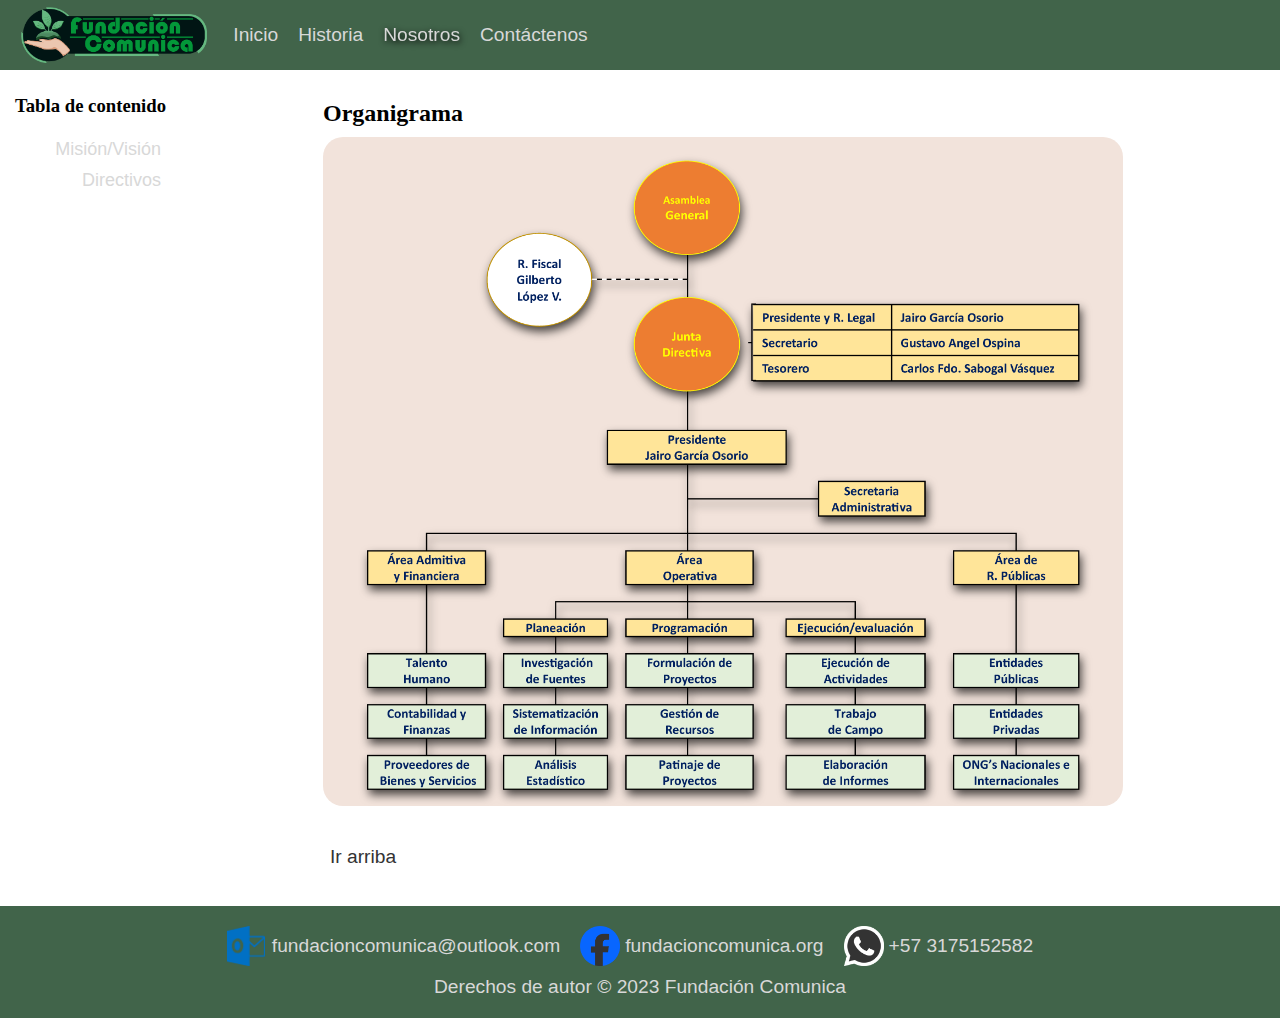
<file: Organigrama.html>
<!DOCTYPE html>
<html lang="en">
<head>
    <meta charset="UTF-8">
    <meta name="viewport" content="width=device-width, initial-scale=1.0">
    <title>Fundación Comunica</title>
    <link rel="stylesheet" href="style.css">
</head>
<header>
    <div>
        <div class="Banner">
            <div></div>
            <div>
            <img src="/Img/Banner.png" alt="">
            </div>
            <div></div>
        </div>
        
        <div class="Barra">
            <div>
                <nav><a href="Index.html">Inicio</a></nav>
            </div>
            <div>
                <nav><a href="Historia.html">Historia</a></nav>
            </div>
            <div class="Nosotros">
                <nav><a href="Nosotros.html">Nosotros</a></nav>
            </div>
            <div>
                <nav><a href="Contactenos.html">Contáctenos</a></nav>
            </div>
        </div>
    </div>
</header>
<body>
    <div class="content">
        <div class="bordes">
            <div class="BarraContenido">
                <div class="TituloTabla">
                    <h3>Tabla de contenido</h3>
                </div>
                <div class="Tabla">
                    <div class="ContenidoTabla">
                        <a href="Nosotros.html">Misión/Visión</a>
                    </div>
                    <div class="ContenidoTabla">
                        <a href="Directivos.html">Directivos</a>
                    </div>
                </div>
            </div>
        </div>
        <div class="contenido">
            <div class="Titulos">
                <h2>Organigrama</h2>
                <div class="Sombreado" title="Orgranigrama completo de la fundación">
                    <img class="ImgOrganigrama" src="Img/Organigrama.png">
                </div>
            </div>
            <div class="Subir">
                <nav>
                    <a class="SubirN" href="Organigrama.html">Ir arriba</a>
                </nav>
            </div>
        </div>
        <div class="bordes"></div>
    </div>
    <footer>
        <div class="Redes">
            <div title="Outlook">
                <img src="Img/IconoOutlook.png" alt="Outlook">
            </div>
            <div class="TxtRedes" title="Outlook"><a><p>fundacioncomunica@outlook.com</p></a></div>
            <div title="Facebook">
                <img src="Img/IconoFacebook.png" alt="Facebook">
            </div>
            <div class="TxtRedes" title="Facebook"><a href="http://www.facebook.com/fundacioncomunica.org"><p>fundacioncomunica.org</p></a></div>
            <div title="WhatsApp">
                <img src="Img/IconoWhatsApp.png" alt="WhatsApp">
            </div>
            <div class="TxtRedes" title="WhatsApp"><a href=
                "https://api.whatsapp.com/send?phone=573175152582&text=Hola+Quisiera+Consultar+Sobre+El+Siguiente+Tema&utm_source=Web&utm_medium=Boton_Flotante_Home&utm_campaign=Masificacion_WhatsApp_Boton_Flotante">
                <p>+57 3175152582</p></a>
            </div>
        </div>
        <a><p>Derechos de autor © 2023 Fundación Comunica</p></a>
    </footer>
</body>
</html>
</file>
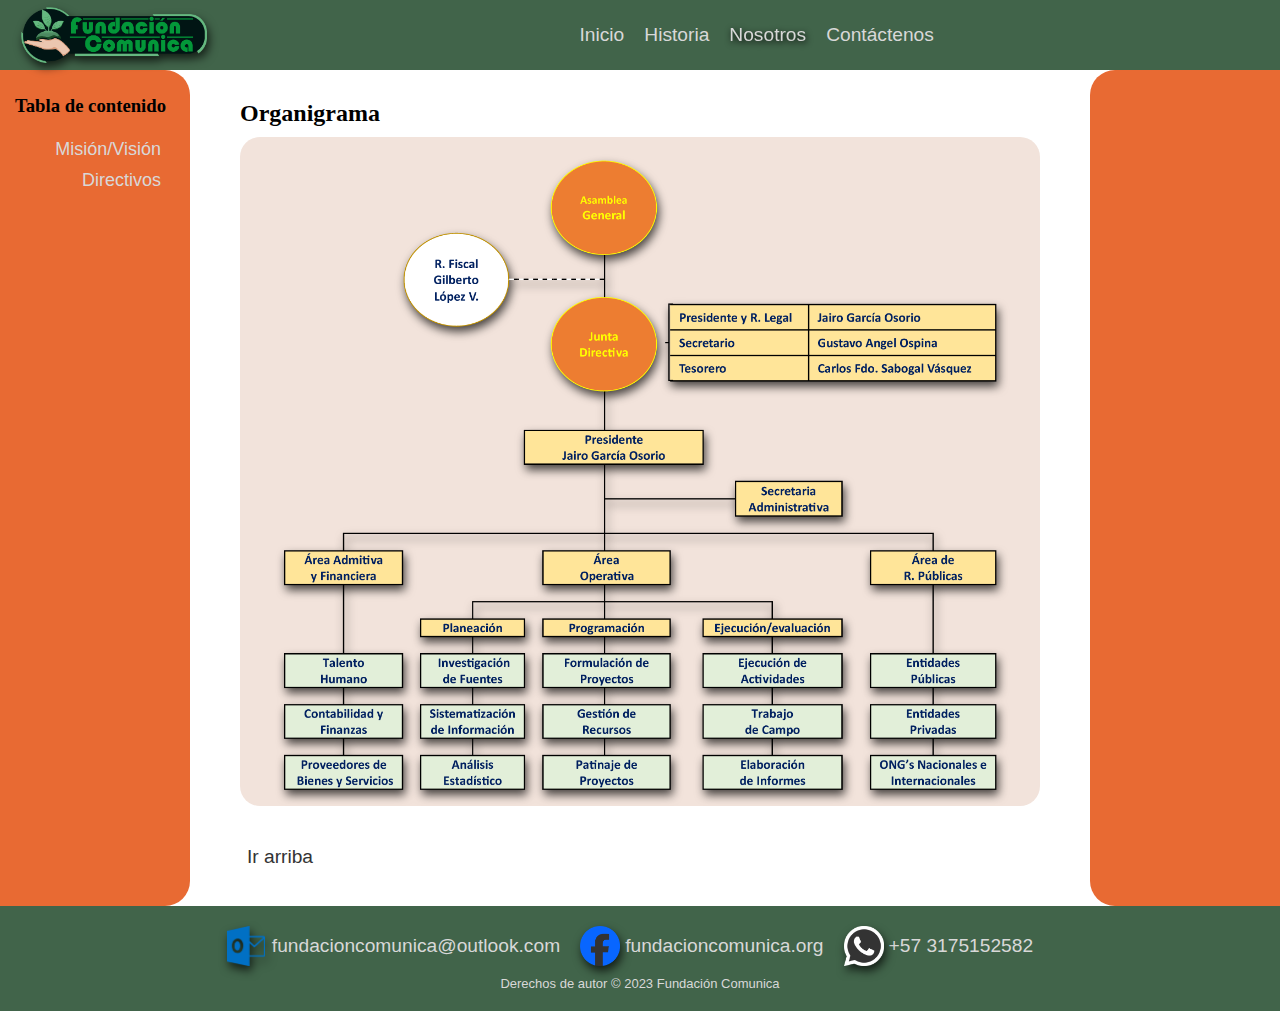
<file: organigrama.html>
<!DOCTYPE html>
<html lang="en">
<head>
    <meta charset="UTF-8">
    <meta name="viewport" content="width=device-width, initial-scale=1.0">
    <title>Fundación Comunica</title>
    <link rel="stylesheet" href="style.css">
</head>
<header>
    <div class="OP">
        <div class="Banner">
            <div></div>
            <div>
                <img class="SombraBanner" src="Img/Banner.png" alt="">
            </div>
            <div></div>
        </div>
        
        <div class="Barra">
            <div>
                <nav><a href="index.html">Inicio</a></nav>
            </div>
            <div>
                <nav><a href="historia.html">Historia</a></nav>
            </div>
            <div class="Nosotros">
                <nav><a href="nosotros.html">Nosotros</a></nav>
            </div>
            <div>
                <nav><a href="contactenos.html">Contáctenos</a></nav>
            </div>
        </div>
        <div></div>
    </div>
</header>
<body>
    <div class="content">
        <div class="bordeI">
            <div class="BarraContenido">
                <div class="TituloTabla">
                    <h3>Tabla de contenido</h3>
                </div>
                <div class="Tabla">
                    <div class="ContenidoTabla">
                        <a href="nosotros.html">Misión/Visión</a>
                    </div>
                    <div class="ContenidoTabla">
                        <a href="directivos.html">Directivos</a>
                    </div>
                </div>
            </div>
        </div>
        <div class="contenido">
            <div class="Titulos">
                <h2>Organigrama</h2>
                <div class="Sombreado" title="Orgranigrama completo de la fundación">
                    <img class="ImgOrganigrama" src="Img/Organigrama.png">
                </div>
            </div>
            <div class="Subir">
                <nav>
                    <a class="SubirN" href="organigrama.html">Ir arriba</a>
                </nav>
            </div>
        </div>
        <div class="bordeD"></div>
    </div>
    <footer>
        <div class="Redes">
            <div title="Outlook">
                <img class="SombraBanner" src="Img/IconoOutlook.png" alt="Outlook">
            </div>
            <div class="TxtRedes" title="Outlook"><a><p>fundacioncomunica@outlook.com</p></a></div>
            <div title="Facebook">
                <img class="SombraBanner" src="Img/IconoFacebook.png" alt="Facebook">
            </div>
            <div class="TxtRedes" title="Facebook"><a href="http://www.facebook.com/fundacioncomunica.org"><p>fundacioncomunica.org</p></a></div>
            <div title="WhatsApp">
                <img class="SombraBanner" src="Img/IconoWhatsApp.png" alt="WhatsApp">
            </div>
            <div class="TxtRedes" title="WhatsApp"><a href=
                "https://api.whatsapp.com/send?phone=573175152582&text=Hola+Quisiera+Consultar+Sobre+El+Siguiente+Tema&utm_source=Web&utm_medium=Boton_Flotante_Home&utm_campaign=Masificacion_WhatsApp_Boton_Flotante">
                <p>+57 3175152582</p></a>
            </div>
        </div>
        <a class="DerechoAutor"><p>Derechos de autor © 2023 Fundación Comunica</p></a>
    </footer>
</body>
</html>
</file>
<file: style.css>
/*General*/

*{
    margin: 0;
    padding: 0;
}

header{
    background-color: #41644A;
    padding-top: 5px;
    padding-bottom: 5px;
    
}

body{
    font-family: Cambria, Cochin, Georgia, Times, 'Times New Roman', serif;
}

div{
    display: flex;
}

.OP{
    justify-content: space-between;
}

.Banner{
    padding-left: 15px;
    height: 60px;
    justify-content: start;
    align-content: start;
    background-repeat: no-repeat;
    background-size: auto;
}

.Banner > div{
    padding: 2px;
    justify-content: start;
}

.SombraBanner{
    filter: drop-shadow(2px 5px 5px rgba(0, 0, 0, 0.7)); 
}

.Barra{
    justify-content: center;
    align-items: center;
}

.Barra > div{
    margin-left: 20px;
    align-content: center;
    align-items: center;
    height: 40px;
    color: #d8d8d8;
    border-radius: 5px;
}

.Barra > div:hover{
    filter: drop-shadow(0 0px 3px rgba(0, 0, 0, 0.947));
}

.content{
    justify-content: space-between;
    background-color: white;
}

.bordeI{
    background-color: #E86A33;
    height: auto;
    width: 190px;
    border-top-right-radius: 25px;
    border-bottom-right-radius: 25px;
}

.bordeD{
    background-color: #E86A33;
    height: auto;
    width: 190px;
    border-top-left-radius: 25px;
    border-bottom-left-radius: 25px;
}

.contenido{
    flex-direction: column;
}

.contenido p{
    padding: 15px;
    line-height: 30px;
    text-align: justify;
}

.contenido div{
    width: 800px;
}

footer {
    background-color: #41644A;
    color: #fff;
    padding: 20px;
    text-align: center;
}

footer div{
    display: flex;
    width: 40px;
    height: 40px;
}

.Redes {
    justify-content: center;
    width: auto;
    margin-bottom: 10px;
}

.TxtRedes {
    align-items: center;
    width: auto;
    padding-left: 5px;
    margin-right: 20px;
}

.DerechoAutor{
    font-size: small;
}

.Redes div:hover{
    filter: drop-shadow(0 0px 3px rgba(0, 0, 0, 0.947));
    border-radius: 5px;
}

a{
    display: block;
    text-decoration: none;
    color: #d8d8d8;
    font-family: sans-serif;
    font-size: larger;
}

.contenido > .Subir{
    margin-top: 40px;
    margin-bottom: 40px;
    width: 80px;
    border-radius: 5px;
}

.Subir:hover{
    filter: drop-shadow(0 0px 3px #F4BF96);
    border-radius: 5px;
}

/*Pag1*/

/*Pag2*/

/*Pag3 - Nosotros */

.Nosotros{
    filter: drop-shadow(1px 2px 3px rgba(0, 0, 0, 0.961));
}

.Titulos{
    flex-direction: column;
    padding-top: 30px;
}

h3{
    padding-top: 25px;
    padding-left: 15px;
    padding-bottom: 2px;
}

ul li{
    margin-top: 20px;
    margin-left: 20px;
    margin-bottom: 20px;
    line-height: 30px;
    text-align: justify;
}

.SubirN {
    color: #333;
    height: 20px;
    width: 80px;
    text-align: center;
}

.Sombreado{
    justify-content: center;
    background-color: #F2E3DB;
    margin-top: 10px;
    border-radius: 20px;
}

.BarraContenido {
    flex-direction: column;
}

.TituloTabla {
    justify-content: start;
}

.ContenidoTabla {
    padding-top: 10px;
    padding-right: 5px;
    justify-content: end;
}

.ContenidoTabla > a {
    font-size: large;
}

.ContenidoTabla > a:hover {
    filter: drop-shadow(0 0px 3px #823b1d);
}

.Tabla {
    border-radius: 10px;
    flex-direction: column;
    margin-top: 10px;
    margin-left: 30px;
    padding-bottom: 5px;
}
/*Pag4 - Ubicación */

.Sombreado > .Ubicación {
    width: auto;
}
/*Pag5 - Organigrama */

.ImgOrganigrama {
    padding-top: 20px;
    object-fit: cover;
    width:100%;
    height:100%;
    filter: drop-shadow(2px 5px 5px rgba(0, 0, 0, 0.7));
}
/*Pag6* - Directivos*/

.Titulos > .Perfil {
    width: 80px;
    height: 80px;
}

.Perfil {
    margin-top: 5px;
    border: #333;
    border-style: outset;
    border-radius: 5px;
    background-size: cover;
    background-repeat: no-repeat;
}

.Perfil > img{
    width: 80px;
    height: 80px;
}

h4 {
    margin-top: 15px;
}

/*pag7*/

@media (min-width:320px) and (max-width:480px){

    body{
        width: 320px;
    }
    .OP {
        height: 100%;
        width: auto;
        flex-direction: column;
        align-items: center;
    }

    .Banner{
        height: 50px;
        width:  100px;
    }

    .Barra{
        flex-direction: column;
        font-size: small;
    }

    .Banner > div{
        width: 60px;
        justify-content: center;
        justify-content: space-around;
    }

    footer div{
        display: flex;
        flex-direction: column;
        width: 40px;
        height: 60px;
    }
    
    .Redes {
        justify-content: center;
        justify-items: center;
        align-items: center;
        height: auto;
        width: auto;
        margin-bottom: 1px;
        margin-top: 20px;
    }

    .TxtRedes {
        width: auto;
        font-size: small;
        text-align: justify;
    }

    .content{
        flex-direction: column;
    }

    .content > div{
        height: auto;
    }

    .contenido{
        height: auto;
    }

    .contenido div{
        width: auto;
    }

    .Sombreado{
        height: auto;
        width: auto;
    }

    h2{
        width: 200px;
    }

    .Sombreado > .Ubicación {
        width: auto;
        height: auto;
    }

    .content > .bordeD{
        width: auto;
        border-radius: 0%;
        height: 50px;
    }

    .content > .bordeI{
        width: auto;
        border-radius: 0%;
        justify-content: center;
    }

    .Tabla {
        flex-direction: column;
        justify-content: center;
        padding-bottom: 5px;
    }

    .ContenidoTabla > a {
        font-size: small;
        text-align: justify;
    }

    .ContenidoTabla {
        padding-top: 10px;
        justify-content: center;
    }

    h3{
        font-size: small;
    }

    li{
        font-size: small;
    }

    p{
        font-size: small;
    }
  }

  @media (min-width:481px) and (max-width: 768px) {

    body{
        width: 768px;
    }
    .OP {
        height: 100%;
        width: 100%;
        flex-direction: column;
        align-items: center;
    }

    .Banner{
        height: 50px;
        width:  40px;
    }

    .Banner > div{
        width: 60px;
        justify-content: center;
    }

    footer div{
        display: flex;
        flex-direction: column;
        width: 40px;
        height: 60px;
    }
    
    .Redes {
        justify-content: center;
        align-items: center;
        height: 200px;
        width: auto;
        margin-bottom: 10px;
        margin-top: 20px;
    }

    .TxtRedes {
        align-items: center;
        width: auto;
        padding-left: 5px;
        margin-right: 20px;
        font-size: small;
    }

    .content > div{
        width: 400px;
        height: auto;
    }

    .contenido{
        height: auto;
    }

    .contenido div{
        width: 400px;
    }

    .Sombreado{
        margin-left: 5px;
        margin-right: 5px;
        height: auto;
    }

    h2{
        width: 200px;
    }

    .Sombreado > .Ubicación {
        width: auto;
        height: auto;
    }

    .content > .bordeD{
        margin-left: 5px;
        width: 90px;
    }

    .content > .bordeI{
        width: 90px;
    }

    .Tabla {
        flex-direction: column;
        margin-top: 10px;
        margin-left: 5px;
        padding-bottom: 5px;
    }

    .ContenidoTabla > a {
        font-size: small;
    }

    .ContenidoTabla {
        padding-top: 10px;
        justify-content: end;
    }

    h3{
        font-size: small;
    }
  }
</file>
<file: css/style.css>
@import url('https://fonts.googleapis.com/css2?family=Pacifico&family=Poppins:wght@300;400;600;700&display=swap');

:root{
    --pading-container: 100px 0;
    --color-title: #001a49;
}

body{
    font-family: Cambria, Cochin, Georgia, Times, 'Times New Roman', serif;
    font-family: "Poppins", serif;
}

.container{
    width: 90%;
    max-width: 1200px;
    margin: 0 auto;
    overflow: hidden;

    padding: var(--pading-container);
}

/* header */

.header{
    width:  100% 0;
    height: 100vh;
    min-height: 100px;
    max-height: 200px;
    position: relative;
    display: grid;
    grid-template-rows: 100px 1fr ;
    color: white;
    background-image: url("/Img/mano_campo.jpg");
    background-size: 40%;
    background-position:-30% -75%;
    z-index: 0;
}

.header::before{
    content: "";
    position: absolute;
    top: 0;
    left: 0;
    width: 100%;
    height: 100%;
    background-image: linear-gradient(180deg, #0000008c 0%, #0000008c 100% ), url("/Img/agricultura.jpg") ;
    background-size: cover;
    background-position:0 -50%;
    clip-path: polygon(90% 0%, 60% 50%, 90% 100%, 0% 100%, 0% 50%, 0% 0%);
    z-index: -1;
}

.nav{
    --pading-container: 0;
    padding-top: 3.5%;
    height: 100%;
    display: flex;
    align-content: space-evenly;
    align-items: center;
}

.nav_title{
    font-weight: 300;
}

.nav_link{
    margin-left: auto;
    padding: 0;
    display: grid;
    grid-auto-flow: column;
    grid-auto-columns: max-content;
    gap: 2em;

}

.nav_items{
    list-style: none ;
    font-size: 1.5em;
}

.nav_links{
    color: #408c75;
    text-shadow: 3px 3px #000000;
    text-decoration: none;
}

.nav_logo{
    display: block;
    filter: drop-shadow(2px 5px 5px rgba(0, 0, 0, 0.7));
}

.banner_fc{
    width: 65%;
    height: 65%;
}

.nav_menu{
    display: var(--show, none);
    cursor: pointer;
}

.nav_close{
    display: var(--show, none);
}

/* body */

/* noticias */

.news{
    background-color: #f2e3db;
    background-image:  radial-gradient(#e86a33 0.5px, transparent 0.5px), radial-gradient(#e86a33 0.5px, #f2e3db 0.5px);
    background-size: 20px 20px;
    background-position: 0 0,10px 10px;
    clip-path: polygon(100% 0, 100% 90%, 50% 95%, 0 90%, 0 0);
    display: grid;
    padding: 0 15% 0 15%;
}

.information{
    display: grid;
    padding: 2em 2em 0;
    text-align: center;
}

.news_container{
    display: grid;
    padding-top: 0;
    grid-template-columns: 50px 1fr 50px;
    gap: 1em;
    align-items: center;
}


.news_body{
    display: grid;
    /* flex-direction: row; */
    /* grid-template-columns: 1fr max-content; */
    grid-template-rows: max-content;
    justify-content: center;
    grid-column: 2/3;
    grid-row: 1/2;
    opacity: 0;
    pointer-events: none;
}

.news_body--show{
    pointer-events: unset ;
    opacity: 1;
    transition: opacity 1.5s ease-in-out ;
}

.news_picture{
    display: grid;
    justify-content: center;
}

.news_img{
    width: 450px;
    height: 450px;
    object-fit: contain;
}

.news_texts{
    justify-self: center;
    margin-bottom: 10px;
}

.new_paragraph{
    text-align: center;
}

.news_link:hover{
    filter: drop-shadow(0 0px 3px #8a8a89);
}

.news_arrow{
    width: 90%;
    cursor: pointer;
}

/* video */

.video_container{
    display: flex;
    flex-direction: column;
    margin-top: 2%;
    margin-bottom: 5%;
    padding: 0 15%;
    text-align: center;
}

.subtitle{
    padding-bottom: 2rem;
}

.video_insert{
    justify-content: center;
    background-color: #f2e3db;
    background-image:  radial-gradient(#e86a33 0.5px, transparent 0.5px), radial-gradient(#e86a33 0.5px, #f2e3db 0.5px);
    background-size: 20px 20px;
    background-position: 0 0,10px 10px;
    border-radius: 20px;
}

.video_youtube{
    padding: 2%;
    filter: drop-shadow(1px 2px 3px rgba(0, 0, 0, 0.5));
}

/* flecha arriba */

.arrow_up{
    width: 50px;
    height: 50px;
    cursor: pointer;
}

#button_up{
    display: none; 
    position: fixed; 
    bottom: 20px;
    right: 30px;
    z-index: 99; 
    border: none;
    outline: none;
    width: 50px;
    height: 50px;
    background: none;
}

.arrow_up:hover {
    filter: drop-shadow(0 0px 3px #a47e62);
  }

.nav_links:hover{
    color: #ffffff;
    /* filter: drop-shadow(0 0px 3px #F4BF96); */
    border-radius: 5px;
}

/*General*/

*{
    margin: 0;
    padding: 0;
}

.Banner{
    padding-left: 15px;
    height: 60px;
    justify-content: start;
    align-content: start;
    background-repeat: no-repeat;
    background-size: auto;
}

.Banner > div{
    padding: 2px;
    justify-content: start;
}

.social_icon{
    filter: drop-shadow(2px 5px 5px rgba(0, 0, 0, 0.7));
}

.Barra{
    justify-content: center;
    align-items: center;
}

.Barra > div{
    margin-left: 20px;
    align-content: center;
    align-items: center;
    height: 40px;
    color: #d8d8d8;
    border-radius: 5px;
}

.Barra > div:hover{
    filter: drop-shadow(0 0px 3px rgba(0, 0, 0, 0.947));
}

.contenido{
    flex-direction: column;
}

.contenido p{
    padding: 15px;
    line-height: 30px;
    text-align: justify;
}

.contenido div{
    width: 800px;
}

/* footer */

.footer {
    background-color: #41644A;
    color: #fff;
    padding: 20px;
    text-align: center;
    height: 230px;
    display: flexbox;
    align-content: space-evenly;
}

footer div{
    display: flex;
    width: 40px;
    height: 40px;
}

.footer_social {
    justify-content: center;
    width: auto;
    margin-bottom: 10px;
}

.TxtRedes {
    align-items: center;
    width: auto;
    padding-left: 5px;
    margin-right: 20px;
}

.footer_link:hover{
    filter: drop-shadow(0px 0px 3px #000000);
}

.DerechoAutor{
    font-size: small;
}

a{
    display: block;
    text-decoration: none;
    color: #d8d8d8;
    font-family: sans-serif;
    font-size: larger;
}


/*Pag Historia*/

.history_container{
    height: 600px;
    background-color: #f2e3db;
    background-image:  radial-gradient(#e86a33 0.5px, transparent 0.5px), radial-gradient(#e86a33 0.5px, #f2e3db 0.5px);
    background-size: 20px 20px;
    background-position: 0 0,10px 10px;
    clip-path: polygon(100% 0, 100% 90%, 50% 95%, 0 90%, 0 0);
    display: grid;
    padding: 0 15% 0 15%;

}

.history{
    background-color: #41644a;
} /*esta parte es opcional y se puede quitar cuando se agregue contenido real*/

/*Pag2*/

.ubication_container{
    background-color: #f2e3db;
    background-image:  radial-gradient(#e86a33 0.5px, transparent 0.5px), radial-gradient(#e86a33 0.5px, #f2e3db 0.5px);
    background-size: 20px 20px;
    background-position: 0 0, 10px 10px;
    clip-path: polygon(100% 0, 100% 90%, 50% 95%, 0 90%, 0 0);
    display: grid;
    padding: 0 15% 5% 15%;
    justify-content: center;

}

/*Pag Nosotros */

.we_text{
    text-align: justify;
}

.objetivos_container{
    list-style: none;
    font-size: 12px;    
}

.objetivos_text{
    margin: 0;
    grid-template-columns: 1fr;
    grid-template-rows: max-content max-content;
    gap: 3em;
    align-content: center;
    justify-items: center;
    text-align: justify;
        justify-content: center;
        grid-row: 2/3;
        grid-column: 1/2;
        opacity: 0;
        pointer-events: none;

}

.objetivos_text--show{
    pointer-events: unset ;
    opacity: 1;
    transition: opacity 1.5s ease-in-out ;
}

.ul_container{
    justify-items: center;
    display: grid;
}

.news_container2{
    width: 600px;
    height: 200px;
}


.news_up{
    background-color: #f2e3db;
    background-image:  radial-gradient(#e86a33 0.5px, transparent 0.5px), radial-gradient(#e86a33 0.5px, #f2e3db 0.5px);
    background-size: 20px 20px;
    background-position: 0 0,10px 10px;
    clip-path: polygon(50% 5%, 100% 10%, 100% 100%, 0 100%, 0 10%);
    display: grid;
    padding: 0 15% 5% 15%;
    justify-items: center;
}

.orga_title{
    margin-top: 15em;
}

.orga_description{
    text-align: justify;
}

.Titulos{
    flex-direction: column;
    padding-top: 30px;
}

h3{
    padding-top: 25px;
    padding-left: 15px;
    padding-bottom: 2px;
}

ul li{
    margin-top: 20px;
    margin-left: 20px;
    margin-bottom: 20px;
    line-height: 30px;
    text-align: justify;
}

.Sombreado > .Ubicación {
    width: auto;
}

.ImgOrganigrama {
    padding-top: 20px;
    object-fit: cover;
    width:100%;
    height:100%;
    filter: drop-shadow(2px 5px 5px rgba(0, 0, 0, 0.7));
}

.Titulos > .Perfil {
    width: 80px;
    height: 80px;
}

.Perfil {
    margin-top: 5px;
    border: #333;
    border-style: outset;
    border-radius: 5px;
    background-size: cover;
    background-repeat: no-repeat;
}

.Perfil > img{
    width: 80px;
    height: 80px;
}

h4 {
    margin-top: 15px;
}

@media (max-width: 800px){
    
    /* header */

    .nav_menu{
        display: block;
    }

    .nav_link--menu{
      position: fixed;
      background-color: black;
      top: 0;
      left: 0;
      height: 100%;
      width: 100%;
      display: flex;
      flex-direction: column;
      justify-content: space-evenly;
      align-items: center;
      z-index: 100;
      opacity: 0;
      pointer-events: none;
      transition: .7s opacity;
    }

    .nav_link--show{
        --show: block;
        opacity: 1;
        pointer-events: unset;
    }

    .nav_close{
        position: absolute;
        top: 30px;
        right: 30px;
        width: 30px;
        cursor: pointer;
    }

    .header{
        z-index: 1;
        background-image: none;
    }

    .header::before{
        z-index: -1;
        background-image:  linear-gradient(180deg, #0000008c 0%, #0000008c 100% ), url(/Img/agricultura.jpg);
        background-size: cover;
        background-position: center;    
        clip-path: polygon(0 0, 100% 0, 100% 100%, 0% 100%);
    }

    .nav_logo{
        display: grid;
        justify-items: center;
        align-items: center;
    }

    /* body */

    /* news */

    .news{
     padding: 0;   
    }

    .news_container{
        grid-template-columns: 30px 1fr 30px;
        width: auto;
    }

    .news_body{
        grid-template-columns: 1fr;
        grid-template-rows: max-content max-content;
        gap: 1em;
        justify-items: center;
        text-align: justify;
    }

    .news_img{
        width: 400px;
        height: 400px;
    }

    /* video */

    .video_youtube{
        width: max-content;
        height: max-content;
    }

    /* footer */

    .footer{
        height: auto;
    }

    .footer_social{
        display: grid;
        height: auto;
        /* width: auto; */
        justify-items: center;
 
        gap: 1em;
    }

    .TxtRedes{
        margin: 0;
    }

}

@media (max-width: 600px){
    .news_container{
        width: auto;
    }

    .news_picture{
        width: 100%;
    }

    .news_img{
        width: 100%;
        height: 100%;
    }

    .orga_title{
        margin-top: 20em;
    }

    .subtitle{
        text-align: center;
    }
}

@media (max-width: 450px){
    .news_container{
        width: fit-content;
    }

    /* .news_picture{
        width: 60%;
    } */

    .news_img{
        width: 100%;
        height: 100%;
    }

    .video_youtube{
        padding-top: 10px;
        width: 85%;
        height: 85%;
    }

    .orga_title{
        margin-top: 25em;
    }

    .subtitle{
        text-align: center;
    }

    .news_up{
        clip-path: polygon(50% 5%, 100% 7%, 100% 100%, 0 100%, 0 7%);
    }
}
</file>
